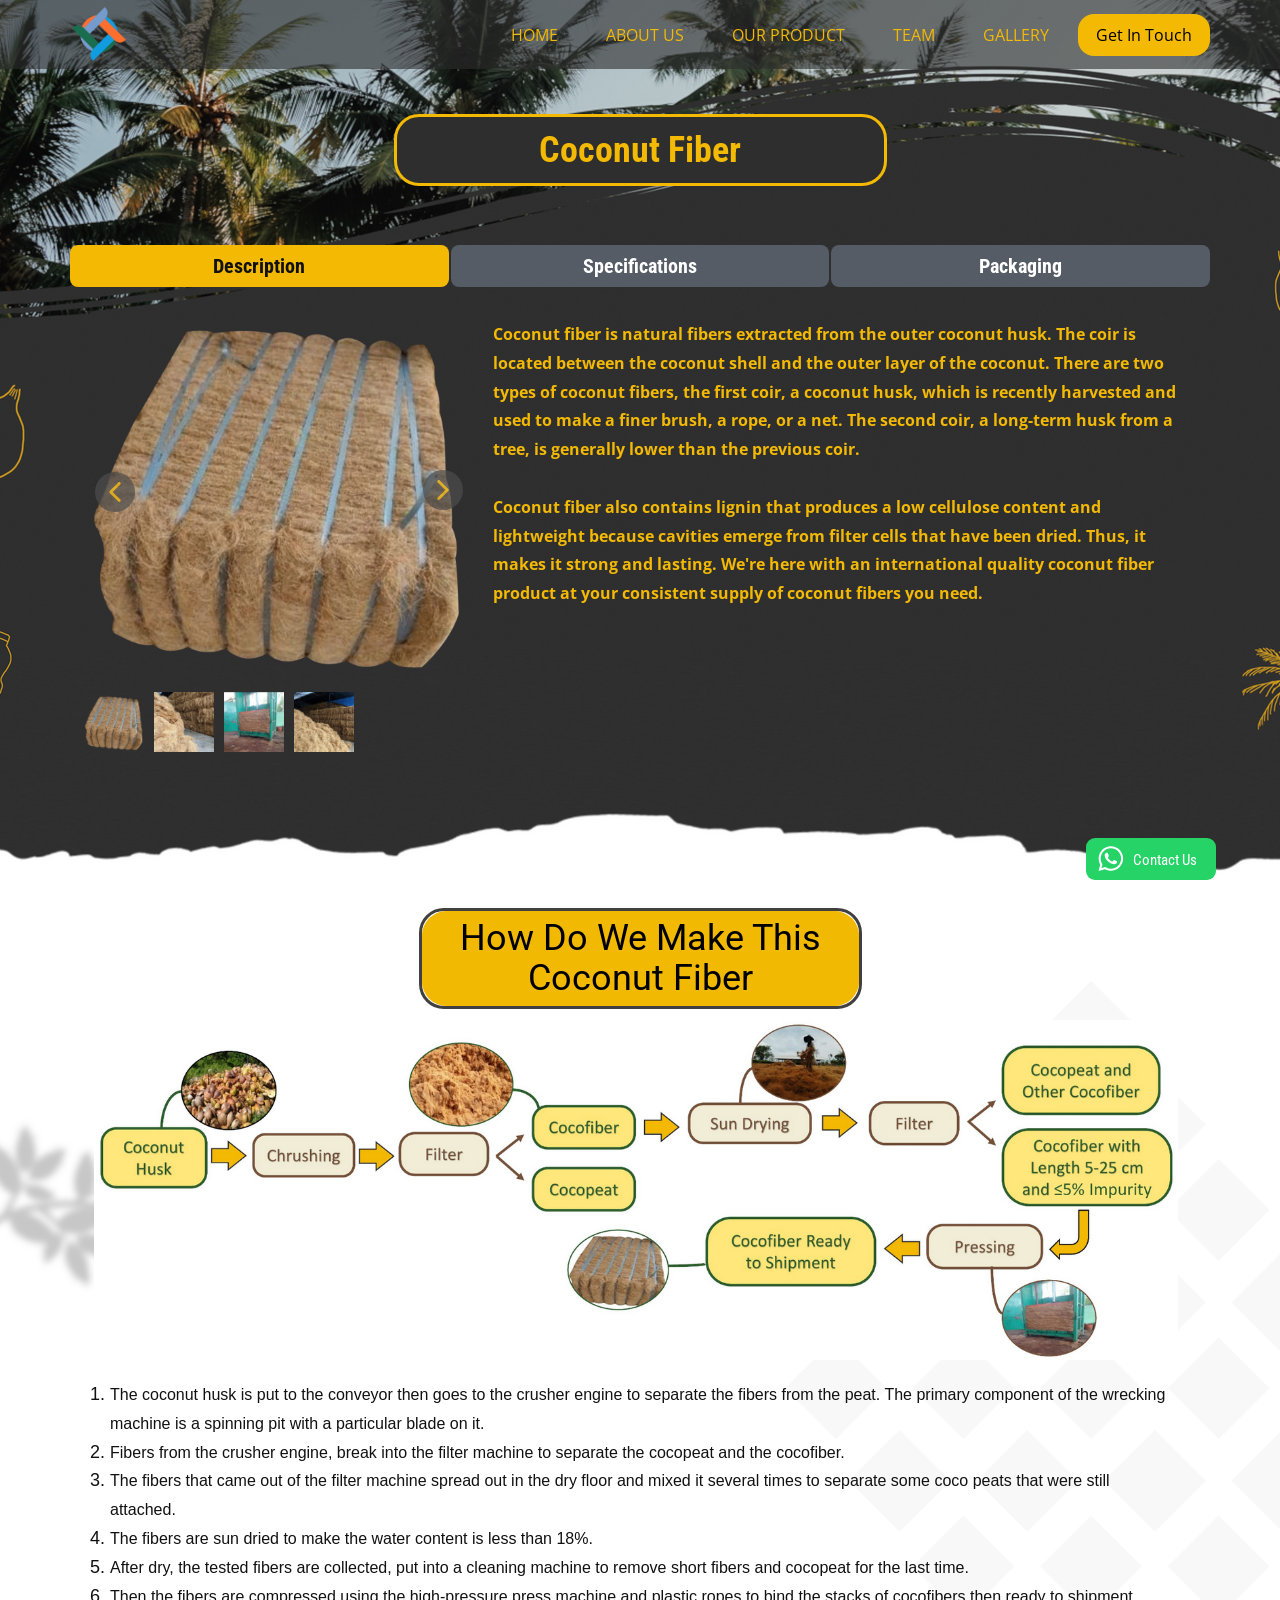
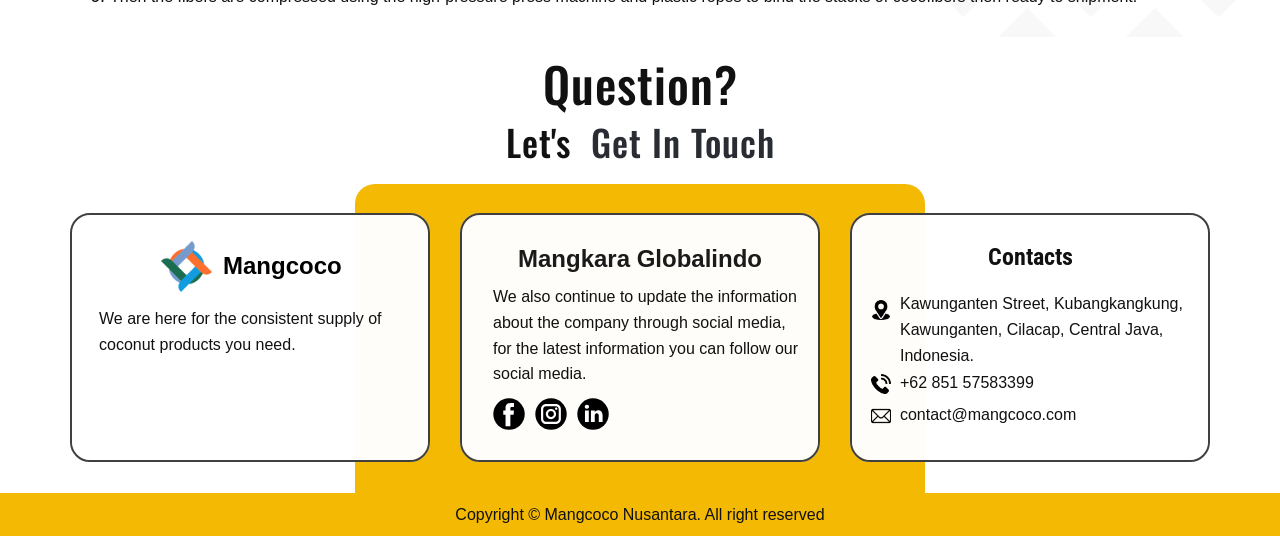
<file: Cocofibre/index.html>
<!DOCTYPE html>
<html style="font-size: 16px;">
  <head>
    <meta name="viewport" content="width=device-width, initial-scale=1.0">
    <meta charset="utf-8">
    <meta name="keywords" content="Coconut Fiber">
    <meta name="description" content="">
    <meta name="page_type" content="np-template-header-footer-from-plugin">
    <title>Mangcoco ❘ Cocofiber</title>
    <link rel="shortcut icon" href="images/LogoTanpaTulisan.png">
    <link rel="stylesheet" href="nicepage.css" media="screen">
    <link rel="stylesheet" href="Contact.css" media="screen">
    <script class="u-script" type="text/javascript" src="jquery.js" defer=""></script>
    <script class="u-script" type="text/javascript" src="nicepage.js" defer=""></script>
    <meta name="generator" content="Nicepage 4.4.3, nicepage.com">
    <link id="u-theme-google-font" rel="stylesheet" href="https://fonts.googleapis.com/css?family=Roboto:100,100i,300,300i,400,400i,500,500i,700,700i,900,900i|Open+Sans:300,300i,400,400i,600,600i,700,700i,800,800i">
    <link id="u-page-google-font" rel="stylesheet" href="https://fonts.googleapis.com/css?family=Roboto+Condensed:300,300i,400,400i,700,700i|Oswald:200,300,400,500,600,700">
    
    
    
    
    <script type="application/ld+json">{
		"@context": "http://schema.org",
		"@type": "Organization",
		"name": "",
		"logo": "images/LogoTanpaTulisan.png"
}</script>
    <meta name="theme-color" content="#478ac9">
    <meta property="og:title" content="Contact">
    <meta property="og:type" content="website">
  </head>
  <body class="u-body u-overlap u-overlap-transparent u-xl-mode">
    <header class="opacity u-clearfix u-header u-sticky u-sticky-ba5c u-header" id="sec-fd65"><div class="u-clearfix u-sheet u-valign-middle-sm u-valign-middle-xs u-sheet-1">
        <a href="https://mangcoco.com" class="u-align-left u-hover-feature u-image u-logo u-image-1" data-image-width="2160" data-image-height="2160" title="Mangcoco">
          <img src="images/LogoTanpaTulisan.png" class="u-logo-image u-logo-image-1">
        </a>
        <nav class="u-menu u-menu-dropdown u-offcanvas u-menu-1" data-responsive-from="MD" data-position="">
          <div class="menu-collapse" style="font-size: 1rem; letter-spacing: 0px;">
            <a class="u-button-style u-custom-active-color u-custom-color u-custom-hover-color u-custom-left-right-menu-spacing u-custom-padding-bottom u-custom-text-active-color u-custom-text-color u-custom-text-hover-color u-custom-top-bottom-menu-spacing u-nav-link u-text-active-palette-1-base u-text-custom-color-7 u-text-hover-palette-2-base" href="#" style="font-size: calc(1em + 8px);">
              <svg class="u-svg-link" viewBox="0 0 24 24">
                <use xmlns:xlink="http://www.w3.org/1999/xlink" xlink:href="#menu-hamburger"></use>
              </svg>
              <svg class="u-svg-content" version="1.1" id="menu-hamburger" viewBox="0 0 16 16" x="0px" y="0px" xmlns:xlink="http://www.w3.org/1999/xlink" xmlns="http://www.w3.org/2000/svg">
                <g>
                  <rect y="1" width="16" height="2"></rect>
                  <rect y="7" width="16" height="2"></rect>
                  <rect y="13" width="16" height="2"></rect>
                </g>
              </svg>
            </a>
          </div>
          <div class="u-custom-menu u-nav-container">
            <ul class="u-nav u-unstyled u-nav-1">
              <li class="u-nav-item">
                <a class="u-button-style u-nav-link u-text-custom-color-7" href="https://mangcoco.com" data-page-id="169002464" style="padding: 18px 22px;">HOME</a>
              </li>
              <li class="u-nav-item">
                <a class="u-button-style u-nav-link u-text-custom-color-7" href="https://mangcoco.com" data-page-id="169002464" style="padding: 18px 22px;">ABOUT US</a>
              </li>
              <li class="u-nav-item">
                <a class="u-button-style u-nav-link u-text-custom-color-7" href="https://mangcoco.com" data-page-id="169002464" style="padding: 18px 22px;">OUR PRODUCT</a>
              </li>
              <li class="u-nav-item">
                <a class="u-button-style u-nav-link u-text-custom-color-7" href="https://mangcoco.com" data-page-id="169002464" style="padding: 18px 22px;">TEAM</a>
              </li>
              <li class="u-nav-item">
                <a class="u-button-style u-nav-link u-text-custom-color-7" href="https://mangcoco.com" data-page-id="169002464" style="padding: 18px 25px 18px 22px;">GALLERY</a>
              </li>
              <li class="u-nav-item">
                <a class="nav-link btn get-in-touch-button" href="https://api.whatsapp.com/send?phon6285157583399&text=Hello%2C%20Mangcoco.%20%0D%0AI%27m%20%28your%20_name%29%0D%0Afrom%20%28your_company-or_etc%29.%0D%0AAnd%20I%27m%20interested%20with%20your%20product." data-page-id="169002464">Get In Touch</a>
              </li>
            </ul>
          </div>
          <div class="u-custom-menu u-nav-container-collapse">
            <div class="u-black u-container-style u-inner-container-layout u-opacity u-opacity-95 u-sidenav">
              <div class="u-inner-container-layout u-sidenav-overflow">
                <div class="u-menu-close"></div>
                <ul class="u-align-center u-nav u-popupmenu-items u-text-active-custom-color-7 u-unstyled u-nav-2">
                  <li class="u-nav-item">
                    <a class="u-button-style u-nav-link" href="https://mangcoco.com" data-page-id="169002464" style="padding: 10px 20px;">HOME</a>
                  </li>
                  <li class="u-nav-item">
                    <a class="u-button-style u-nav-link" href="https://mangcoco.com" data-page-id="169002464" style="padding: 10px 20px;">ABOUT US</a>
                  </li>
                  <li class="u-nav-item">
                    <a class="u-button-style u-nav-link" href="https://mangcoco.com" data-page-id="169002464" style="padding: 10px 20px;">OUR PRODUCT</a>
                  </li>
                  <li class="u-nav-item">
                    <a class="u-button-style u-nav-link" href="https://mangcoco.com" data-page-id="169002464" style="padding: 10px 20px;">TEAM</a>
                  </li>
                  <li class="u-nav-item">
                    <a class="u-button-style u-nav-link" href="https://mangcoco.com" data-page-id="169002464" style="padding: 10px 20px;">GALLERY</a>
                  </li>
                  <li class="u-nav-item">
                    <a class="nav-link btn get-in-touch-button" href="https://api.whatsapp.com/send?phone=6285157583399&text=Hello%2C%20Mangcoco.%20%0D%0AI%27m%20%28your%20_name%29%0D%0Afrom%20%28your_company-or_etc%29.%0D%0AAnd%20I%27m%20interested%20with%20your%20product.">Get In Touch</a>
                  </li>
                </ul>
              </div>
            </div>
            <div class="u-black u-menu-overlay u-opacity u-opacity-70"></div>
          </div>
        </nav>
      </div></header>
    <section class="u-align-center u-clearfix u-image u-section-1" id="sec-90a9" data-image-width="3840" data-image-height="2160">
      <div class="u-clearfix u-sheet u-valign-middle-sm u-sheet-1">
        <div class="u-border-3 u-border-custom-color-7 u-container-style u-custom-color-11 u-expanded-width-xs u-group u-radius-25 u-shape-round u-group-1">
          <div class="u-container-layout u-container-layout-1">
            <h1 class="u-align-center u-custom-font u-font-roboto-condensed u-text u-text-custom-color-7 u-text-1">Coconut Fiber</h1>
          </div>
        </div>
        <div class="u-expanded-width u-tab-links-align-justify u-tabs u-tabs-1">
          <ul class="u-spacing-2 u-tab-list u-unstyled" role="tablist">
            <li class="u-tab-item" role="presentation">
              <a class="active u-active-custom-color-7 u-button-style u-custom-font u-font-roboto-condensed u-hover-white u-palette-5-dark-2 u-radius-8 u-tab-link u-tab-link-1" id="link-tab-0da5" href="#tab-0da5" role="tab" aria-controls="tab-0da5" aria-selected="true">Description</a>
            </li>
            <li class="u-tab-item" role="presentation">
              <a class="u-active-custom-color-7 u-button-style u-custom-font u-font-roboto-condensed u-hover-white u-palette-5-dark-2 u-radius-8 u-tab-link u-tab-link-2" id="link-tab-14b7" href="#tab-14b7" role="tab" aria-controls="tab-14b7" aria-selected="false">Specifications</a>
            </li>
            <li class="u-tab-item u-tab-item-3" role="presentation">
              <a class="u-active-custom-color-7 u-button-style u-custom-font u-font-roboto-condensed u-hover-white u-palette-5-dark-2 u-radius-8 u-tab-link u-tab-link-3" id="tab-7fce" href="#link-tab-7fce" role="tab" aria-controls="link-tab-7fce" aria-selected="false">Packaging</a>
            </li>
          </ul>
          <div class="u-tab-content">
            <div class="u-container-style u-shape-rectangle u-tab-active u-tab-pane" id="tab-0da5" role="tabpanel" aria-labelledby="link-tab-0da5">
              <div class="u-container-layout u-container-layout-2">
                <div class="u-carousel u-carousel-duration-500 u-carousel-fade u-expanded-width-xs u-gallery u-layout-thumbnails u-lightbox u-no-transition u-product-zoom u-show-text-always u-thumbnails-position-bottom u-gallery-1" id="carousel-e131" data-interval="3000" data-u-ride="carousel">
                  <div class="u-carousel-inner u-gallery-inner" role="listbox">
                    <div class="u-active u-carousel-item u-gallery-item u-carousel-item-1">
                      <div class="u-back-slide" data-image-width="1080" data-image-height="1080">
                        <img class="u-back-image u-expanded" src="images/Cocofiber.png">
                      </div>
                      <div class="u-over-slide u-over-slide-1">
                        <h3 class="u-gallery-heading">Sample Title</h3>
                        <p class="u-gallery-text">Sample Text</p>
                      </div>
                    </div>
                    <div class="u-carousel-item u-gallery-item u-carousel-item-2">
                      <div class="u-back-slide" data-image-width="1080" data-image-height="1080">
                        <img class="u-back-image u-expanded" src="images/Cocofiber2.png">
                      </div>
                      <div class="u-over-slide u-over-slide-2">
                        <h3 class="u-gallery-heading">Sample Title</h3>
                        <p class="u-gallery-text">Sample Text</p>
                      </div>
                    </div>
                    <div class="u-carousel-item u-gallery-item u-carousel-item-3" data-image-width="2836" data-image-height="1875">
                      <div class="u-back-slide" data-image-width="1080" data-image-height="1080">
                        <img class="u-back-image u-expanded" src="images/Cocofiber3.png">
                      </div>
                      <div class="u-over-slide u-over-slide-3">
                        <h3 class="u-gallery-heading">Sample Title</h3>
                        <p class="u-gallery-text">Sample Text</p>
                      </div>
                      <style data-mode="XL" data-visited="true"></style>
                      <style data-mode="LG" data-visited="true"></style>
                      <style data-mode="MD" data-visited="true"></style>
                      <style data-mode="SM" data-visited="true"></style>
                      <style data-mode="XS" data-visited="true"></style>
                    </div>
                    <div class="u-carousel-item u-gallery-item u-carousel-item-4" data-image-width="1080" data-image-height="1080">
                      <div class="u-back-slide">
                        <img class="u-back-image u-expanded" src="images/Cocofiber4.png">
                      </div>
                      <div class="u-over-slide u-over-slide-4">
                        <h3 class="u-gallery-heading"></h3>
                        <p class="u-gallery-text"></p>
                      </div>
                      <style data-mode="XL"></style>
                      <style data-mode="LG"></style>
                      <style data-mode="MD"></style>
                      <style data-mode="SM"></style>
                      <style data-mode="XS"></style>
                    </div>
                  </div>
                  <a class="u-carousel-control u-carousel-control-prev u-grey-70 u-icon-circle u-opacity u-opacity-70 u-spacing-10 u-text-custom-color-7 u-text-hover-white u-carousel-control-1" href="#carousel-e131" role="button" data-u-slide="prev">
                    <span aria-hidden="true">
                      <svg viewBox="0 0 451.847 451.847"><path d="M97.141,225.92c0-8.095,3.091-16.192,9.259-22.366L300.689,9.27c12.359-12.359,32.397-12.359,44.751,0
c12.354,12.354,12.354,32.388,0,44.748L173.525,225.92l171.903,171.909c12.354,12.354,12.354,32.391,0,44.744
c-12.354,12.365-32.386,12.365-44.745,0l-194.29-194.281C100.226,242.115,97.141,234.018,97.141,225.92z"></path></svg>
                    </span>
                    <span class="sr-only">
                      <svg viewBox="0 0 451.847 451.847"><path d="M97.141,225.92c0-8.095,3.091-16.192,9.259-22.366L300.689,9.27c12.359-12.359,32.397-12.359,44.751,0
c12.354,12.354,12.354,32.388,0,44.748L173.525,225.92l171.903,171.909c12.354,12.354,12.354,32.391,0,44.744
c-12.354,12.365-32.386,12.365-44.745,0l-194.29-194.281C100.226,242.115,97.141,234.018,97.141,225.92z"></path></svg>
                    </span>
                  </a>
                  <a class="u-carousel-control u-carousel-control-next u-grey-70 u-icon-circle u-opacity u-opacity-70 u-spacing-10 u-text-custom-color-7 u-text-hover-white u-carousel-control-2" href="#carousel-e131" role="button" data-u-slide="next">
                    <span aria-hidden="true">
                      <svg viewBox="0 0 451.846 451.847"><path d="M345.441,248.292L151.154,442.573c-12.359,12.365-32.397,12.365-44.75,0c-12.354-12.354-12.354-32.391,0-44.744
L278.318,225.92L106.409,54.017c-12.354-12.359-12.354-32.394,0-44.748c12.354-12.359,32.391-12.359,44.75,0l194.287,194.284
c6.177,6.18,9.262,14.271,9.262,22.366C354.708,234.018,351.617,242.115,345.441,248.292z"></path></svg>
                    </span>
                    <span class="sr-only">
                      <svg viewBox="0 0 451.846 451.847"><path d="M345.441,248.292L151.154,442.573c-12.359,12.365-32.397,12.365-44.75,0c-12.354-12.354-12.354-32.391,0-44.744
L278.318,225.92L106.409,54.017c-12.354-12.359-12.354-32.394,0-44.748c12.354-12.359,32.391-12.359,44.75,0l194.287,194.284
c6.177,6.18,9.262,14.271,9.262,22.366C354.708,234.018,351.617,242.115,345.441,248.292z"></path></svg>
                    </span>
                  </a>
                  <ol class="u-carousel-thumbnails u-spacing-10 u-carousel-thumbnails-1">
                    <li class="u-active u-carousel-thumbnail u-carousel-thumbnail-1" data-u-target="#carousel-e131" data-u-slide-to="0">
                      <img class="u-carousel-thumbnail-image u-image" src="images/Cocofiber.png">
                    </li>
                    <li class="u-carousel-thumbnail u-carousel-thumbnail-2" data-u-target="#carousel-e131" data-u-slide-to="1">
                      <img class="u-carousel-thumbnail-image u-image" src="images/Cocofiber2.png">
                    </li>
                    <li class="u-carousel-thumbnail u-carousel-thumbnail-3" data-u-target="#carousel-e131" data-u-slide-to="2">
                      <img class="u-carousel-thumbnail-image u-image" src="images/Cocofiber3.png">
                    </li>
                    <li class="u-carousel-thumbnail u-carousel-thumbnail-1" data-u-target="#carousel-e131" data-u-slide-to="3">
                      <img class="u-carousel-thumbnail-image u-image" src="images/Cocofiber4.png">
                    </li>
                  </ol>
                </div>
                <p class="u-text u-text-custom-color-7 u-text-2" data-animation-name="fadeIn" data-animation-duration="1000" data-animation-direction="" data-animation-out="0"> Coconut fiber
is natural fibers extracted from the outer coconut husk. The coir is located
between the coconut shell and the outer layer of the coconut. There are two
types of coconut fibers, the first coir, a coconut husk, which is recently
harvested and used to make a finer brush, a rope, or a net. The second coir, a
long-term husk from a tree, is generally lower than the previous coir.&nbsp;<br>
                  <br>Coconut
fiber also contains lignin that produces a low cellulose content and lightweight
because cavities emerge from filter cells that have been dried. Thus, it makes
it strong and lasting. We're here with an international quality coconut fiber
product at your consistent supply of coconut fibers you need.
                </p>
              </div>
            </div>
            <div class="u-container-style u-shape-rectangle u-tab-pane" id="tab-14b7" role="tabpanel" aria-labelledby="link-tab-14b7">
              <div class="u-container-layout u-container-layout-3">
                <div class="u-expanded-width u-table u-table-responsive u-table-1">
                  <table class="u-table-entity">
                    <colgroup>
                      <col width="36.1%">
                      <col width="63.9%">
                    </colgroup>
                    <tbody class="u-table-body u-text-custom-color-7">
                      <tr style="height: 31px;">
                        <td class="u-border-3 u-border-custom-color-7 u-table-cell">Color</td>
                        <td class="u-border-3 u-border-custom-color-7 u-table-cell">Golden Brown</td>
                      </tr>
                      <tr style="height: 46px;">
                        <td class="u-border-3 u-border-custom-color-7 u-table-cell">Moisture</td>
                        <td class="u-border-3 u-border-custom-color-7 u-table-cell">≤18%</td>
                      </tr>
                      <tr style="height: 46px;">
                        <td class="u-border-3 u-border-custom-color-7 u-table-cell">Fiber Lenght</td>
                        <td class="u-border-3 u-border-custom-color-7 u-table-cell">5 - 25 cm (80% more than 18cm)</td>
                      </tr>
                      <tr style="height: 48px;">
                        <td class="u-border-3 u-border-custom-color-7 u-table-cell">Impurity</td>
                        <td class="u-border-3 u-border-custom-color-7 u-table-cell"> ≤5%</td>
                      </tr>
                      <tr style="height: 47px;">
                        <td class="u-border-3 u-border-custom-color-7 u-table-cell u-table-cell-9">Dust</td>
                        <td class="u-border-3 u-border-custom-color-7 u-table-cell u-table-cell-10">≤3%</td>
                      </tr>
                      <tr style="height: 47px;">
                        <td class="u-border-3 u-border-custom-color-7 u-table-cell u-table-cell-11">Packing</td>
                        <td class="u-border-3 u-border-custom-color-7 u-table-cell u-table-cell-12">105 - 120 kg/bale (size 110 × 75 × 45 cm)</td>
                      </tr>
                      <tr style="height: 48px;">
                        <td class="u-border-3 u-border-custom-color-7 u-table-cell u-table-cell-13">Monthly Production</td>
                        <td class="u-border-3 u-border-custom-color-7 u-table-cell u-table-cell-14">≥40 tons depending on the demand</td>
                      </tr>
                    </tbody>
                  </table>
                </div>
              </div>
            </div>
            <div class="u-container-style u-shape-rectangle u-tab-pane" id="link-tab-7fce" role="tabpanel" aria-labelledby="tab-7fce">
              <div class="u-container-layout u-valign-top-xs u-container-layout-4">
                <p class="u-text u-text-custom-color-7 u-text-3"> Our cocofibers, the compressor measures 105-120 kg per bale, with dimension 110 ×&nbsp;75 × 45 cm.</p>
                <p class="u-text u-text-custom-color-7 u-text-4"> And ±175 ball per 40 ft container, ±95 ball per 20ft container.</p>
              </div>
            </div>
          </div>
        </div>
      </div>
    </section>
    <section class="u-clearfix u-image u-section-2" id="sec-72a8" data-image-width="3840" data-image-height="2160">
      <div class="u-clearfix u-sheet u-sheet-1">
        <div class="u-border-3 u-border-grey-75 u-container-style u-custom-color-7 u-expanded-width-xs u-group u-opacity u-opacity-95 u-radius-25 u-shape-round u-group-1">
          <div class="u-container-layout u-valign-middle u-container-layout-1">
            <h2 class="u-align-center u-text u-text-black u-text-1">How Do We Make This Coconut Fiber</h2>
          </div>
        </div>
        <div class="u-container-style u-expanded-width u-group u-group-2">
          <div class="u-container-layout u-container-layout-2">
            <img class="u-expanded-width-md u-expanded-width-sm u-expanded-width-xs u-image u-image-default u-image-1" src="images/Cocofiberprocesstanpahowdo.png" alt="" data-image-width="2158" data-image-height="724" data-href="https://drive.google.com/file/d/1V7mNmIPRrYW4WMGotFkanoKYkIoCiWbk/view?usp=sharing" data-target="_blank">
            <ol class="u-custom-font u-font-arial u-text u-text-2">
              <li>
                <span style="font-size: 1rem;"> The coconut
husk is put to the conveyor then goes to the crusher engine to separate the
fibers from the peat. The primary component of the wrecking machine is a
spinning pit with a particular blade on it.</span>
              </li>
              <li>
                <span style="font-size: 1rem;">Fibers from
the crusher engine, break into the filter machine to separate the cocopeat and
the cocofiber.</span>
              </li>
              <li>
                <span style="font-size: 1rem;">The fibers
that came out of the filter machine spread out in the dry floor and mixed it
several times to separate some coco peats that were still attached.&nbsp;&nbsp;<br>
                </span>
              </li>
              <li>
                <span style="font-size: 1rem;">The fibers
are sun dried to make the water content is less than 18%.&nbsp;&nbsp;<br>
                </span>
              </li>
              <li>
                <span style="font-size: 1rem;">After dry, the
tested fibers are collected, put into a cleaning machine to remove short fibers
and cocopeat for the last time.</span>
              </li>
              <li>
                <span style="font-size: 1rem;">Then the
fibers are compressed using the high-pressure press machine and plastic ropes
to bind the stacks of cocofibers then ready to shipment.&nbsp;&nbsp;<br>
                </span>
              </li>
            </ol>
          </div>
        </div>
      </div>
    </section>
    <section class="u-align-center u-clearfix u-white u-section-3" id="sec-3b24">
      <div class="u-clearfix u-sheet u-sheet-1">
        <h1 class="u-custom-font u-font-oswald u-text u-text-1">Question?<br>
          <span style="font-size: 2.25rem;"> Let's&nbsp;<span class="u-text-white">
              <span class="u-text-palette-5-dark-3">Get In Touch</span>
            </span>
          </span>
          <br>
        </h1>
        <div class="u-custom-color-7 u-radius-20 u-shape u-shape-round u-shape-1"></div>
        <div class="u-clearfix u-expanded-width u-gutter-30 u-layout-wrap u-layout-wrap-1">
          <div class="u-gutter-0 u-layout">
            <div class="u-layout-col">
              <div class="u-size-60">
                <div class="u-layout-row">
                  <div class="u-align-left u-container-style u-layout-cell u-left-cell u-opacity u-opacity-85 u-radius-20 u-shape-round u-size-20 u-white u-layout-cell-1">
                    <div class="u-border-2 u-border-grey-75 u-container-layout u-container-layout-1"><span class="u-file-icon u-icon u-icon-rectangle u-icon-1"><img src="images/LogoTanpaTulisan.png" alt=""></span>
                      <h5 class="u-custom-font u-font-arial u-text u-text-black u-text-2">Mangcoco</h5>
                      <p class="u-custom-font u-font-arial u-text u-text-3"> We are here for the consistent supply of coconut products you need.</p>
                    </div>
                  </div>
                  <div class="u-container-style u-layout-cell u-opacity u-opacity-85 u-radius-20 u-shape-round u-size-20 u-white u-layout-cell-2">
                    <div class="u-border-2 u-border-grey-75 u-container-layout u-valign-bottom-xs u-container-layout-2">
                      <h5 class="u-align-center u-custom-font u-font-arial u-text u-text-grey-90 u-text-4">Mangkara Globalindo</h5>
                      <p class="u-align-left u-custom-font u-font-arial u-text u-text-5"> We also continue to update the information about the company through social media, for the latest information you can follow our social media.</p>
                      <div class="u-social-icons u-spacing-10 u-social-icons-1">
                        <a class="u-social-url" title="facebook" target="_blank" href="-"><span class="u-icon u-social-facebook u-social-icon u-text-black u-icon-2"><svg class="u-svg-link" preserveAspectRatio="xMidYMin slice" viewBox="0 0 112 112" style=""><use xmlns:xlink="http://www.w3.org/1999/xlink" xlink:href="#svg-b832"></use></svg><svg class="u-svg-content" viewBox="0 0 112 112" x="0" y="0" id="svg-b832"><circle fill="currentColor" cx="56.1" cy="56.1" r="55"></circle><path fill="#FFFFFF" d="M73.5,31.6h-9.1c-1.4,0-3.6,0.8-3.6,3.9v8.5h12.6L72,58.3H60.8v40.8H43.9V58.3h-8V43.9h8v-9.2
c0-6.7,3.1-17,17-17h12.5v13.9H73.5z"></path></svg></span>
                        </a>
                        <a class="u-social-url" title="instagram" target="_blank" href="-"><span class="u-icon u-social-icon u-social-instagram u-text-black u-icon-3"><svg class="u-svg-link" preserveAspectRatio="xMidYMin slice" viewBox="0 0 112 112" style=""><use xmlns:xlink="http://www.w3.org/1999/xlink" xlink:href="#svg-fa46"></use></svg><svg class="u-svg-content" viewBox="0 0 112 112" x="0" y="0" id="svg-fa46"><circle fill="currentColor" cx="56.1" cy="56.1" r="55"></circle><path fill="#FFFFFF" d="M55.9,38.2c-9.9,0-17.9,8-17.9,17.9C38,66,46,74,55.9,74c9.9,0,17.9-8,17.9-17.9C73.8,46.2,65.8,38.2,55.9,38.2
z M55.9,66.4c-5.7,0-10.3-4.6-10.3-10.3c-0.1-5.7,4.6-10.3,10.3-10.3c5.7,0,10.3,4.6,10.3,10.3C66.2,61.8,61.6,66.4,55.9,66.4z"></path><path fill="#FFFFFF" d="M74.3,33.5c-2.3,0-4.2,1.9-4.2,4.2s1.9,4.2,4.2,4.2s4.2-1.9,4.2-4.2S76.6,33.5,74.3,33.5z"></path><path fill="#FFFFFF" d="M73.1,21.3H38.6c-9.7,0-17.5,7.9-17.5,17.5v34.5c0,9.7,7.9,17.6,17.5,17.6h34.5c9.7,0,17.5-7.9,17.5-17.5V38.8
C90.6,29.1,82.7,21.3,73.1,21.3z M83,73.3c0,5.5-4.5,9.9-9.9,9.9H38.6c-5.5,0-9.9-4.5-9.9-9.9V38.8c0-5.5,4.5-9.9,9.9-9.9h34.5
c5.5,0,9.9,4.5,9.9,9.9V73.3z"></path></svg></span>
                        </a>
                        <a class="u-social-url" target="_blank" data-type="LinkedIn" title="LinkedIn" href="-"><span class="u-icon u-social-icon u-social-linkedin u-text-black u-icon-4"><svg class="u-svg-link" preserveAspectRatio="xMidYMin slice" viewBox="0 0 112 112" style=""><use xmlns:xlink="http://www.w3.org/1999/xlink" xlink:href="#svg-fd38"></use></svg><svg class="u-svg-content" viewBox="0 0 112 112" x="0" y="0" id="svg-fd38"><circle fill="currentColor" cx="56.1" cy="56.1" r="55"></circle><path fill="#FFFFFF" d="M41.3,83.7H27.9V43.4h13.4V83.7z M34.6,37.9L34.6,37.9c-4.6,0-7.5-3.1-7.5-7c0-4,3-7,7.6-7s7.4,3,7.5,7
            C42.2,34.8,39.2,37.9,34.6,37.9z M89.6,83.7H76.2V62.2c0-5.4-1.9-9.1-6.8-9.1c-3.7,0-5.9,2.5-6.9,4.9c-0.4,0.9-0.4,2.1-0.4,3.3v22.5
            H48.7c0,0,0.2-36.5,0-40.3h13.4v5.7c1.8-2.7,5-6.7,12.1-6.7c8.8,0,15.4,5.8,15.4,18.1V83.7z"></path></svg></span>
                        </a>
                      </div>
                    </div>
                  </div>
                  <div class="u-align-center u-container-style u-layout-cell u-opacity u-opacity-85 u-radius-20 u-right-cell u-shape-round u-size-20 u-white u-layout-cell-3">
                    <div class="u-border-2 u-border-grey-75 u-container-layout u-container-layout-3">
                      <h5 class="u-custom-font u-font-roboto-condensed u-text u-text-6">Contacts</h5>
                      <p class="u-align-left u-custom-font u-font-arial u-text u-text-7"> Kawunganten Street, Kubangkangkung, Kawunganten, Cilacap, Central Java, Indonesia.</p><span class="u-file-icon u-icon u-icon-5"><img src="images/5351881.png" alt=""></span>
                      <p class="u-align-left u-custom-font u-font-arial u-text u-text-8"><span class="u-file-icon u-icon u-icon-6"><img src="images/159052.png" alt=""></span>&nbsp; +62 851 57583399
                      </p>
                      <p class="u-align-left u-custom-font u-font-arial u-text u-text-9"><span class="u-file-icon u-icon u-icon-7"><img src="images/646094.png" alt=""></span>&nbsp; contact@mangcoco.com
                      </p>
                    </div>
                  </div>
                </div>
              </div>
            </div>
          </div>
        </div>
      </div>
    </section>
    
    
    <footer class="u-align-center-md u-align-center-sm u-align-center-xs u-clearfix u-custom-color-7 u-footer" id="sec-8dfe"><div class="u-clearfix u-sheet u-valign-middle-xs u-sheet-1">
        <p class="u-align-center-lg u-align-center-md u-align-center-sm u-align-center-xl u-custom-font u-font-arial u-text u-text-default-lg u-text-default-md u-text-default-sm u-text-default-xl u-text-1">Copyright © Mangcoco Nusantara. All right reserved</p>
      </div>
    </footer>
    <div class="whatsapp">
      <a class="icons" target="_blank" href="https://api.whatsapp.com/send?phone=6285157583399&text=Hello%2C%20Mangcoco.%20%0D%0AI%27m%20%28your%20_name%29%0D%0Afrom%20%28your_company-or_etc%29.%0D%0AAnd%20I%27m%20interested%20with%20your%20product.">
        <svg viewBox="0 0 650 820">
          <path d="M519 454c4 2 7 10-1 31-6 16-33 29-49 29-96 0-189-113-189-167 0-26 9-39 18-48 8-9 14-10 18-10h12c4 0 9 0 13 10l19 44c5 11-9 25-15 31-3 3-6 7-2 13 25 39 41 51 81 71 6 3 10 1 13-2l19-24c5-6 9-4 13-2zM401 200c-110 0-199 90-199 199 0 68 35 113 35 113l-20 74 76-20s42 32 108 32c110 0 199-89 199-199 0-111-89-199-199-199zm0-40c133 0 239 108 239 239 0 132-108 239-239 239-67 0-114-29-114-29l-127 33 34-124s-32-49-32-119c0-131 108-239 239-239z">
        </svg>
        <span>Contact Us</span>
      </a>
    <div>
  </body>
</html>
</file>
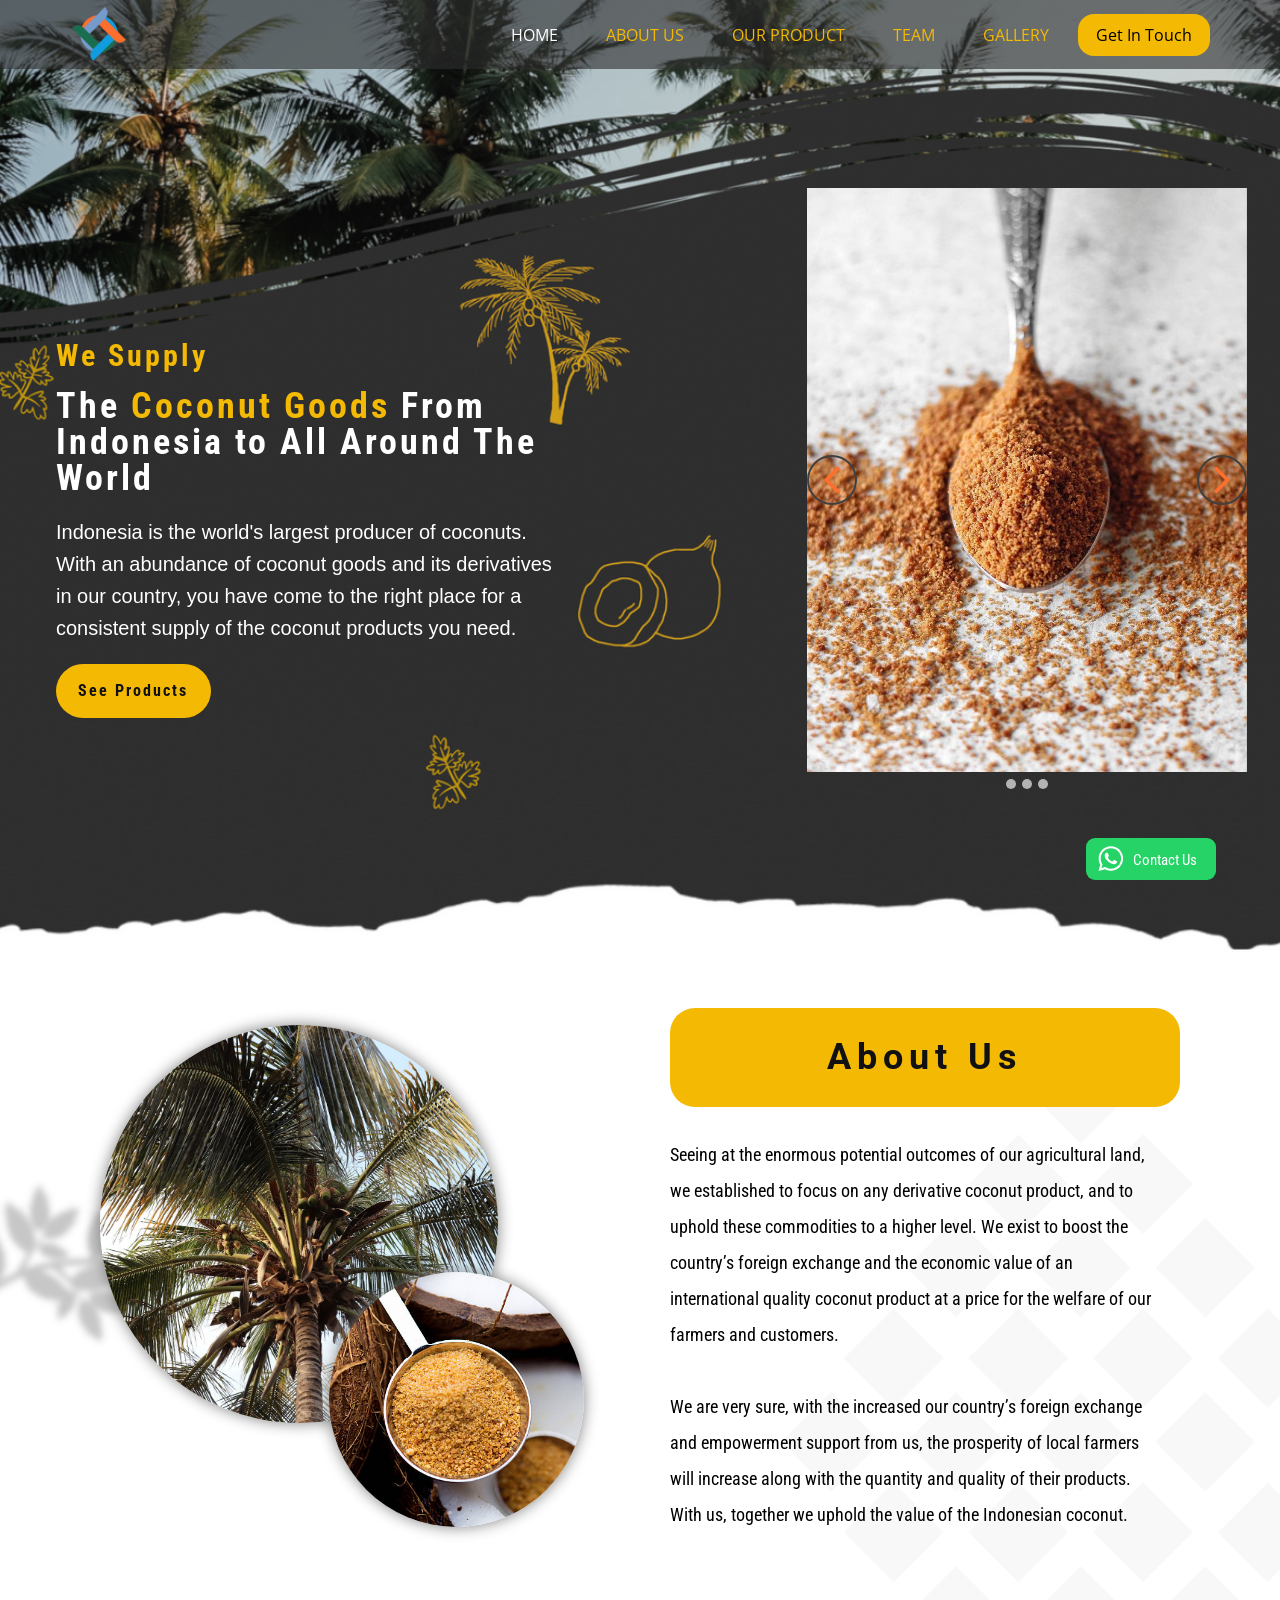
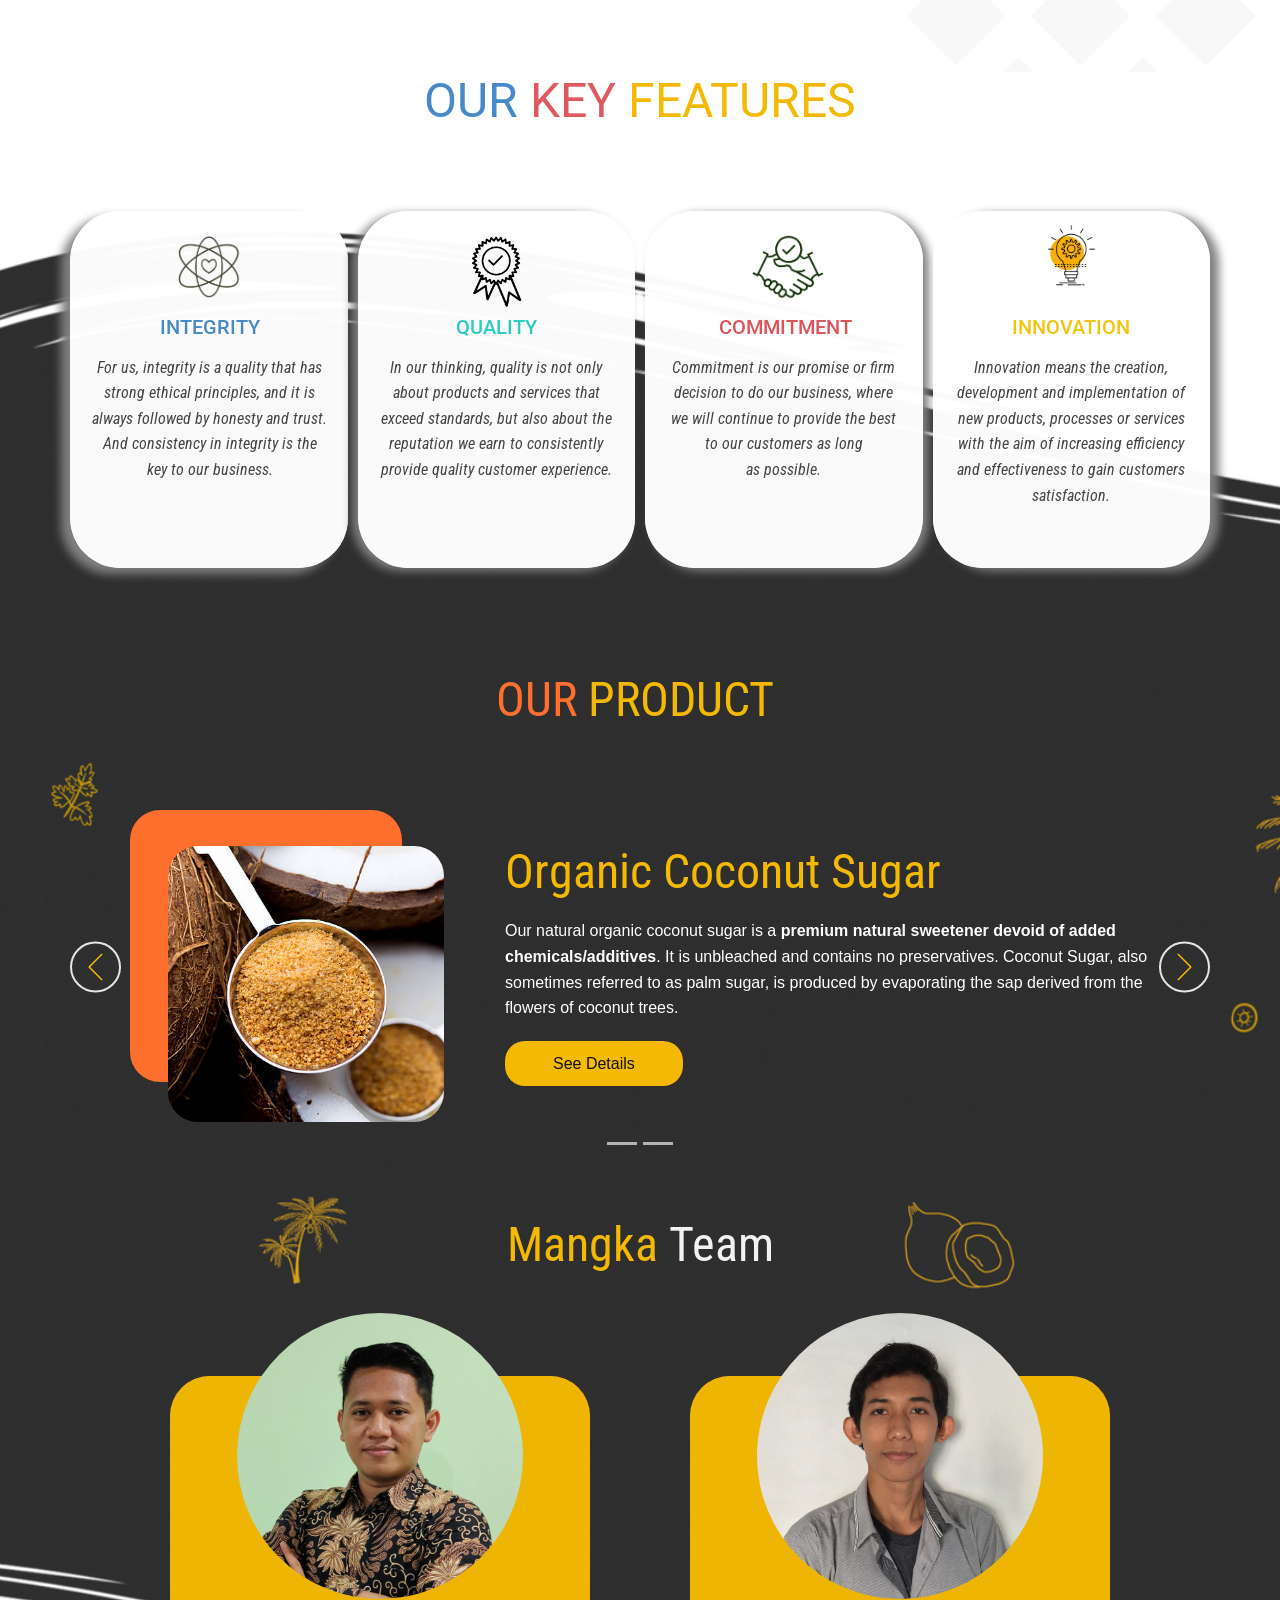
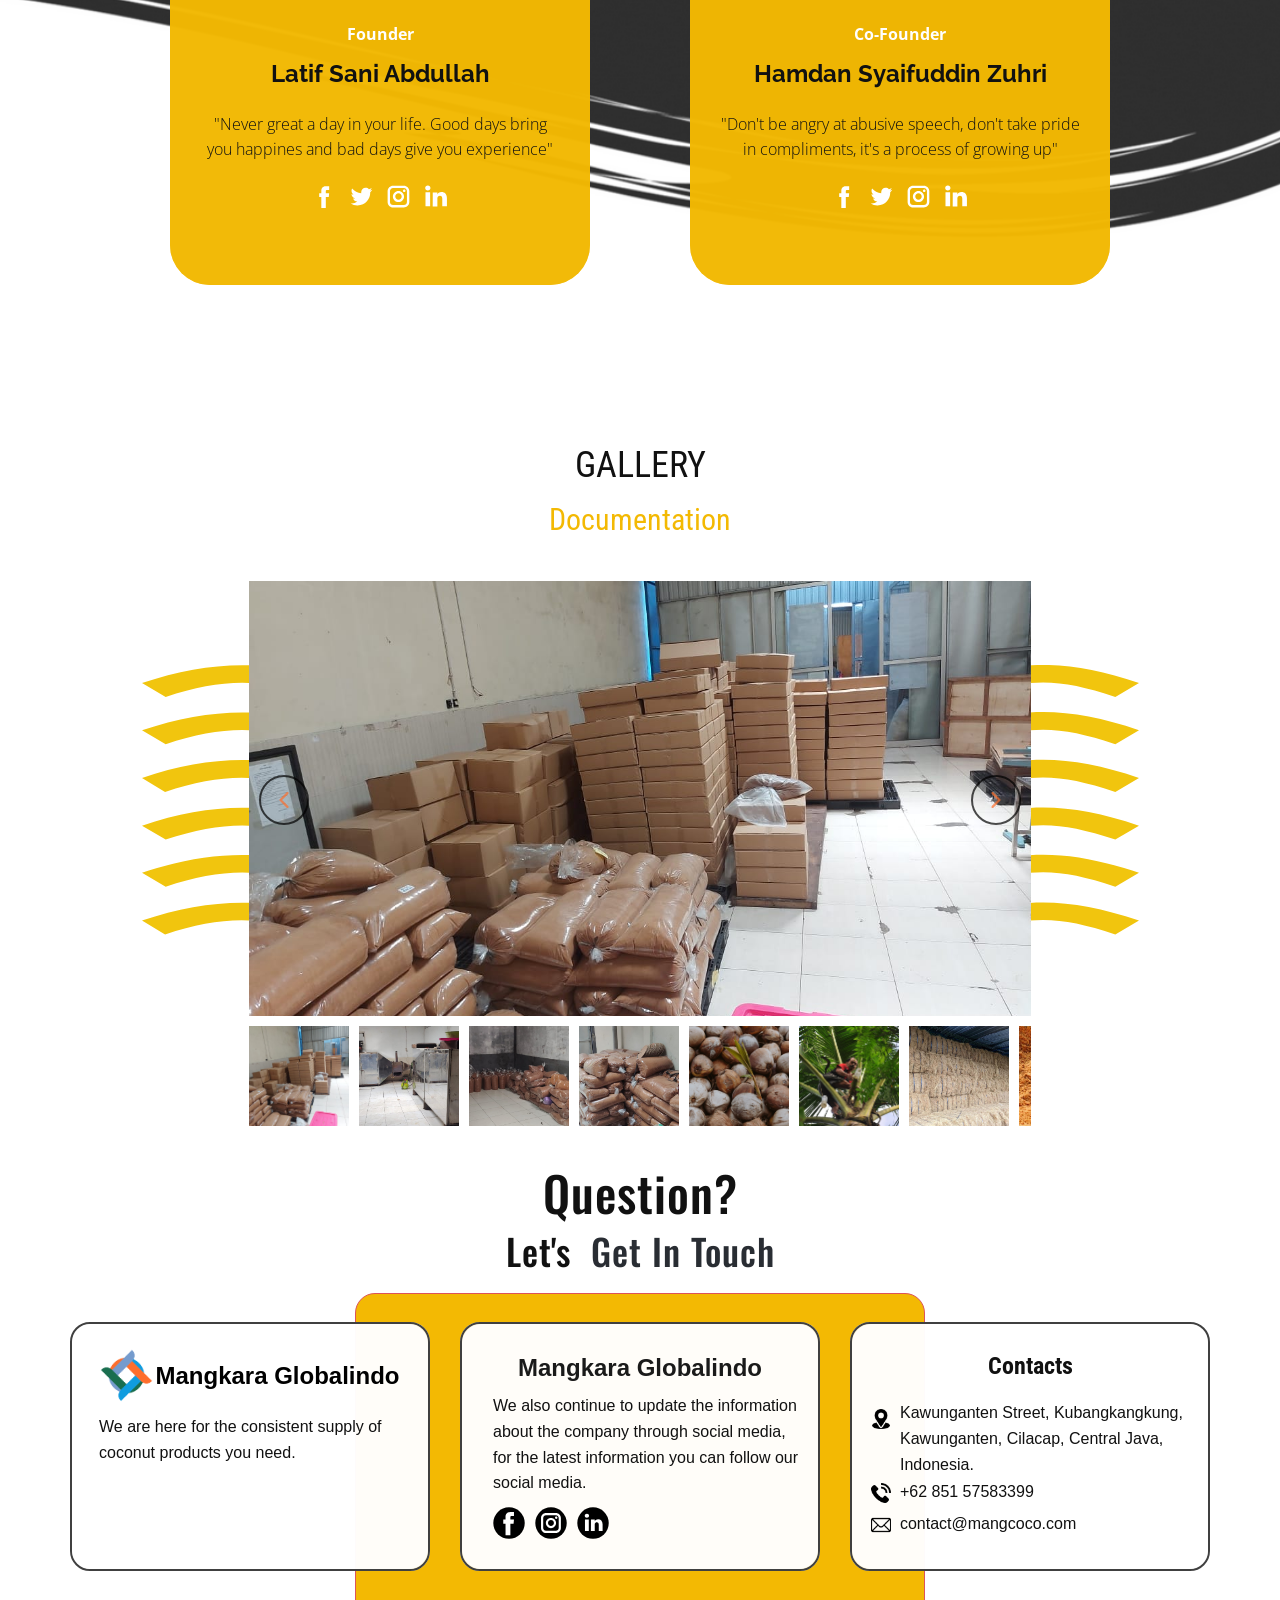
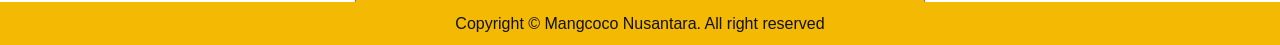
<file: Home Page/index.html>
<!DOCTYPE html>
<html style="font-size: 16px;">
  <head>
    <meta name="viewport" content="width=device-width, initial-scale=1.0">
    <meta charset="utf-8">
    <meta name="keywords" content="Our Pets">
    <meta name="description" content="">
    <meta name="page_type" content="np-template-header-footer-from-plugin">
    <title>Mangcoco ❘ Supplying Coconut Goods From Indonesia to All Around The World</title>
    <link rel="shortcut icon" href="images/LogoTanpaTulisan.png">
    <link rel="stylesheet" href="nicepage.css" media="screen">
    <link rel="stylesheet" href="Home.css" media="screen">
    <script class="u-script" type="text/javascript" src="jquery.js" defer=""></script>
    <script class="u-script" type="text/javascript" src="nicepage.js" defer=""></script>
    <meta name="generator" content="Nicepage 4.4.3, nicepage.com">
    <link id="u-theme-google-font" rel="stylesheet" href="https://fonts.googleapis.com/css?family=Roboto:100,100i,300,300i,400,400i,500,500i,700,700i,900,900i|Open+Sans:300,300i,400,400i,600,600i,700,700i,800,800i">
    <link id="u-page-google-font" rel="stylesheet" href="https://fonts.googleapis.com/css?family=Roboto+Condensed:300,300i,400,400i,700,700i|Roboto+Condensed:300,300i,400,400i,700,700i|Roboto:100,100i,300,300i,400,400i,500,500i,700,700i,900,900i|Raleway:100,100i,200,200i,300,300i,400,400i,500,500i,600,600i,700,700i,800,800i,900,900i|Oswald:200,300,400,500,600,700">
    
    
    
    
    
    
    
    
    
    <script type="application/ld+json">{
		"@context": "http://schema.org",
		"@type": "Organization",
		"name": "",
		"logo": "images/LogoTanpaTulisan.png"
}</script>
    <meta name="theme-color" content="#478ac9">
    <meta property="og:title" content="Home">
    <meta property="og:type" content="website">
  </head>
  <body data-home-page="Home.html" data-home-page-title="Home" class="u-body u-overlap u-overlap-transparent u-xl-mode">

<!--Nav Bar-->

    <header class="opacity u-clearfix u-header u-sticky u-sticky-ba5c u-header" id="sec-fd65">
      <div class="u-clearfix u-sheet u-valign-middle-sm u-valign-middle-xs u-sheet-1">
        <a href="https://mangcoco.com" class="u-align-left u-hover-feature u-image u-logo u-image-1" data-image-width="2160" data-image-height="2160" title="Mangcoco">
          <img src="images/LogoTanpaTulisan.png" class="u-logo-image u-logo-image-1">
        </a>
        <nav class="u-menu u-menu-dropdown u-offcanvas u-menu-1" data-responsive-from="MD" data-position="nav-bar">
          <div class="menu-collapse" style="font-size: 1rem; letter-spacing: 0px;">
            <a class="u-button-style u-custom-active-color u-custom-color u-custom-hover-color u-custom-left-right-menu-spacing u-custom-padding-bottom u-custom-text-active-color u-custom-text-color u-custom-text-hover-color u-custom-top-bottom-menu-spacing u-nav-link u-text-active-palette-1-base u-text-custom-color-7 u-text-hover-palette-2-base" href="#" style="font-size: calc(1em + 8px);">
              <svg class="u-svg-link" viewBox="0 0 24 24">
                <use xmlns:xlink="http://www.w3.org/1999/xlink" xlink:href="#menu-hamburger"></use>
              </svg>
              <svg class="u-svg-content" version="1.1" id="menu-hamburger" viewBox="0 0 16 16" x="0px" y="0px" xmlns:xlink="http://www.w3.org/1999/xlink" xmlns="http://www.w3.org/2000/svg">
                <g>
                  <rect y="1" width="16" height="2"></rect>
                  <rect y="7" width="16" height="2"></rect>
                  <rect y="13" width="16" height="2"></rect>
                </g>
              </svg>
            </a>
          </div>
          <div class="u-custom-menu u-nav-container">
            <ul class="u-nav u-unstyled u-nav-1">
              <li class="u-nav-item">
                <a class="u-button-style u-nav-link u-text-custom-color-7 u-text-hover-white" href="Home.html#carousel_24be" data-page-id="169002464" style="padding: 18px 22px;">HOME</a>
              </li>
              <li class="u-nav-item">
                <a class="u-button-style u-nav-link u-text-custom-color-7 u-text-hover-white" href="Home.html#carousel_fd26" data-page-id="169002464" style="padding: 18px 22px;">ABOUT US</a>
              </li>
              <li class="u-nav-item">
                <a class="u-button-style u-nav-link u-text-custom-color-7 u-text-hover-white" href="Home.html#carousel_4771" data-page-id="169002464" style="padding: 18px 22px;">OUR PRODUCT</a>
              </li>
              <li class="u-nav-item">
                <a class="u-button-style u-nav-link u-text-custom-color-7 u-text-hover-white" href="Home.html#carousel_1cca" data-page-id="169002464" style="padding: 18px 22px;">TEAM</a>
              </li>
              <li class="u-nav-item">
                <a class="u-button-style u-nav-link u-text-custom-color-7 u-text-hover-white" href="Home.html#carousel_cc87" data-page-id="169002464" style="padding: 18px 25px 18px 22px;">GALLERY</a>
              </li>
              <li class="u-nav-item">
                <a class="nav-link btn get-in-touch-button" href="https://api.whatsapp.com/send?phon6285157583399&text=Hello%2C%20Mangcoco.%20%0D%0AI%27m%20%28your%20_name%29%0D%0Afrom%20%28your_company-or_etc%29.%0D%0AAnd%20I%27m%20interested%20with%20your%20product." data-page-id="169002464">Get In Touch</a>
              </li>
            </ul>
          </div>
          <div class="u-custom-menu u-nav-container-collapse">
            <div class="u-black u-container-style u-inner-container-layout u-opacity u-opacity-95 u-sidenav">
              <div class="u-inner-container-layout u-sidenav-overflow">
                <div class="u-menu-close"></div>
                <ul class="u-align-center u-nav u-popupmenu-items u-text-active-custom-color-7 u-unstyled u-nav-2">
                  <li class="u-nav-item">
                    <a class="u-button-style u-nav-link" href="Home.html#carousel_24be" data-page-id="169002464" style="padding: 10px 20px;">HOME</a>
                  </li>
                  <li class="u-nav-item">
                    <a class="u-button-style u-nav-link" href="Home.html#carousel_fd26" data-page-id="169002464" style="padding: 10px 20px;">ABOUT US</a>
                  </li>
                  <li class="u-nav-item">
                    <a class="u-button-style u-nav-link" href="Home.html#carousel_4771" data-page-id="169002464" style="padding: 10px 20px;">OUR PRODUCT</a>
                  </li>
                  <li class="u-nav-item">
                    <a class="u-button-style u-nav-link" href="Home.html#carousel_1cca" data-page-id="169002464" style="padding: 10px 20px;">TEAM</a>
                  </li>
                  <li class="u-nav-item">
                    <a class="u-button-style u-nav-link" href="Home.html#carousel_cc87" data-page-id="169002464" style="padding: 10px 20px;">GALLERY</a>
                  </li>
                  <li class="u-nav-item">
                    <a class="nav-link btn get-in-touch-button" href="https://api.whatsapp.com/send?phone=6285157583399&text=Hello%2C%20Mangcoco.%20%0D%0AI%27m%20%28your%20_name%29%0D%0Afrom%20%28your_company-or_etc%29.%0D%0AAnd%20I%27m%20interested%20with%20your%20product.">Get In Touch</a>
                  </li>
                </ul>
              </div>
            </div>
            <div class="u-black u-menu-overlay u-opacity u-opacity-70"></div>
          </div>
        </nav>
      </div>
    </header>
    <section class="skrollable u-align-center u-clearfix u-image u-section-1" id="carousel_24be" data-image-width="3840" data-image-height="2160">
      <div class="u-clearfix u-sheet u-sheet-1">
        <div id="carousel-7224" data-interval="3000" data-u-ride="carousel" class="u-carousel u-carousel-duration-750 u-carousel-fade u-expanded-width-xs u-slider u-slider-1">
          <ol class="u-absolute-hcenter u-carousel-indicators u-carousel-indicators-1">
            <li data-u-target="#carousel-7224" class="u-active u-grey-30 u-shape-circle" data-u-slide-to="0" style="height: 10px; width: 10px;"></li>
            <li data-u-target="#carousel-7224" class="u-grey-30 u-shape-circle" data-u-slide-to="1" style="height: 10px; width: 10px;"></li>
            <li data-u-target="#carousel-7224" class="u-grey-30 u-shape-circle" data-u-slide-to="2" style="height: 10px; width: 10px;"></li>
          </ol>
          <div class="u-carousel-inner" role="listbox">
            <div class="u-active u-align-center u-carousel-item u-container-style u-image u-slide u-image-1" data-image-width="1080" data-image-height="1080">
              <div class="u-container-layout u-container-layout-1"></div>
            </div>
            <div class="u-carousel-item u-container-style u-expanded-width u-image u-slide u-image-2" data-image-width="612" data-image-height="459">
              <div class="u-container-layout u-container-layout-2"></div>
            </div>
            <div class="u-carousel-item u-container-style u-image u-slide u-image-3" data-image-width="1600" data-image-height="1200">
              <div class="u-container-layout u-container-layout-3"></div>
            </div>
          </div>
          <a class="u-absolute-vcenter u-border-2 u-border-grey-75 u-border-hover-black u-carousel-control u-carousel-control-prev u-hidden-md u-hidden-sm u-hidden-xs u-hover-white u-icon-circle u-spacing-10 u-text-custom-color-1 u-text-hover-custom-color-1 u-carousel-control-1" href="#carousel-7224" role="button" data-u-slide="prev">
            <span aria-hidden="true">
              <svg viewBox="0 0 451.847 451.847"><path d="M97.141,225.92c0-8.095,3.091-16.192,9.259-22.366L300.689,9.27c12.359-12.359,32.397-12.359,44.751,0c12.354,12.354,12.354,32.388,0,44.748L173.525,225.92l171.903,171.909c12.354,12.354,12.354,32.391,0,44.744c-12.354,12.365-32.386,12.365-44.745,0l-194.29-194.281C100.226,242.115,97.141,234.018,97.141,225.92z"></path></svg>
            </span>
            <span class="sr-only">
              <svg viewBox="0 0 451.847 451.847"><path d="M97.141,225.92c0-8.095,3.091-16.192,9.259-22.366L300.689,9.27c12.359-12.359,32.397-12.359,44.751,0c12.354,12.354,12.354,32.388,0,44.748L173.525,225.92l171.903,171.909c12.354,12.354,12.354,32.391,0,44.744c-12.354,12.365-32.386,12.365-44.745,0l-194.29-194.281C100.226,242.115,97.141,234.018,97.141,225.92z"></path></svg>
            </span>
          </a>
          <a class="u-absolute-vcenter u-border-2 u-border-grey-75 u-border-hover-black u-carousel-control u-carousel-control-next u-hidden-md u-hidden-sm u-hidden-xs u-hover-white u-icon-circle u-spacing-10 u-text-custom-color-1 u-text-hover-custom-color-1 u-carousel-control-2" href="#carousel-7224" role="button" data-u-slide="next">
            <span aria-hidden="true">
              <svg viewBox="0 0 451.846 451.847"><path d="M345.441,248.292L151.154,442.573c-12.359,12.365-32.397,12.365-44.75,0c-12.354-12.354-12.354-32.391,0-44.744L278.318,225.92L106.409,54.017c-12.354-12.359-12.354-32.394,0-44.748c12.354-12.359,32.391-12.359,44.75,0l194.287,194.284c6.177,6.18,9.262,14.271,9.262,22.366C354.708,234.018,351.617,242.115,345.441,248.292z"></path></svg>
            </span>
            <span class="sr-only">
              <svg viewBox="0 0 451.846 451.847"><path d="M345.441,248.292L151.154,442.573c-12.359,12.365-32.397,12.365-44.75,0c-12.354-12.354-12.354-32.391,0-44.744L278.318,225.92L106.409,54.017c-12.354-12.359-12.354-32.394,0-44.748c12.354-12.359,32.391-12.359,44.75,0l194.287,194.284c6.177,6.18,9.262,14.271,9.262,22.366C354.708,234.018,351.617,242.115,345.441,248.292z"></path></svg>
            </span>
          </a>
        </div>
        <div class="u-container-style u-expanded-width-xs u-group u-group-1" data-animation-name="slideIn" data-animation-duration="750" data-animation-direction="Left" data-animation-out="0">
          <div class="u-container-layout u-container-layout-4">
            <h1 class="u-align-left u-custom-font u-hover-feature u-text u-text-custom-color-7 u-title u-text-1">W​e Supply</h1>
            <h1 class="u-align-left u-custom-font u-hover-feature u-text u-text-body-alt-color u-title u-text-2">The <span class="u-text-custom-color-7">Coconut Goods</span> From Indonesia to All Around The World
            </h1>
            <p class="u-align-left u-custom-font u-font-arial u-large-text u-text u-text-variant u-text-3">
              <span class="u-text-body-alt-color"> Indonesia is the world's largest producer of coconuts. With an abundance of coconut goods and its derivatives in our country, you have come to the right place for a consistent supply of the coconut products you need​.</span>
              <br>
            </p>
            <a href="Home.html#carousel_4771" data-page-id="169002464" class="u-border-none u-btn u-btn-round u-button-style u-color-scheme-u10 u-color-style-multicolor-1 u-custom-color-7 u-custom-font u-font-roboto-condensed u-radius-40 u-btn-1">See Products</a>
          </div>
        </div>
      </div>
    </section>
    <section class="skrollable u-align-left u-clearfix u-image u-section-2" id="carousel_fd26" data-image-width="3840" data-image-height="2160">
      <div class="u-clearfix u-sheet u-valign-middle-lg u-sheet-1">
        <div class="u-clearfix u-expanded-width u-gutter-0 u-layout-wrap u-layout-wrap-1">
          <div class="u-layout" style="">
            <div class="u-layout-row" style="">
              <div class="u-align-center u-container-style u-layout-cell u-shape-rectangle u-size-30 u-layout-cell-1" data-animation-name="slideIn" data-animation-duration="1250" data-animation-direction="Left" data-animation-out="0">
                <div class="u-container-layout u-container-layout-1">
                  <div alt="" class="u-image u-image-circle u-preserve-proportions u-image-1" data-image-width="1600" data-image-height="1067"></div>
                  <div class="u-image u-image-circle u-image-2" alt="" data-image-width="612" data-image-height="408"></div>
                  <div class="u-image u-image-circle u-image-3" alt="" data-image-width="612" data-image-height="408"></div>
                </div>
              </div>
              <div class="u-align-center u-container-style u-layout-cell u-shape-rectangle u-size-30 u-layout-cell-2" data-animation-name="slideIn" data-animation-duration="1250" data-animation-direction="Right" data-animation-out="0">
                <div class="u-container-layout u-valign-top-lg u-valign-top-xl u-container-layout-2">
                  <div class="u-align-left u-container-style u-custom-color-7 u-expanded-width u-group u-radius-25 u-shape-round u-group-1" data-animation-name="slideIn" data-animation-duration="750" data-animation-direction="Right" data-animation-out="0">
                    <div class="u-container-layout u-container-layout-3">
                      <h2 class="u-align-center u-text u-text-1">About Us</h2>
                    </div>
                  </div>
                  <p class="u-align-left u-custom-font u-font-roboto-condensed u-text u-text-black u-text-2" data-animation-name="slideIn" data-animation-duration="750" data-animation-direction="Right" data-animation-out="0"> Seeing at the enormous potential outcomes of our agricultural land, we established to focus on any derivative coconut product, and to uphold these commodities to a higher level. We exist to boost the country’s foreign exchange and the economic value of an international quality coconut product at a price for the welfare of our farmers and customers.&nbsp;<br>
                    <br>We are very sure, with the increased our country’s foreign exchange and empowerment support from us, the prosperity of local farmers will increase along with the quantity and quality of their products. With us, together we uphold the value of the Indonesian coconut.
                  </p>
                </div>
              </div>
            </div>
          </div>
        </div>
      </div>
    </section>
    <section class="u-clearfix u-image u-section-3" id="carousel_a87a" data-image-width="3840" data-image-height="1060">
      <div class="u-clearfix u-sheet u-valign-top-xl u-sheet-1">
        <h4 class="u-align-center u-custom-font u-text u-text-black u-text-1">
          <span class="u-text-custom-color-9">OUR</span>
          <span class="u-text-custom-color-7">
            <span class="u-text-custom-color-8">KEY</span> FEATURES
          </span>
          <br>
        </h4>
        <div class="u-clearfix u-disable-padding u-expanded-width u-gutter-10 u-layout-custom-xs u-layout-wrap u-layout-wrap-1">
          <div class="u-gutter-0 u-layout">
            <div class="u-layout-row">
              <div class="u-align-center u-border-no-bottom u-border-no-left u-border-no-right u-border-no-top u-container-style u-layout-cell u-left-cell u-opacity u-opacity-85 u-radius-50 u-size-15-lg u-size-15-sm u-size-15-xl u-size-30-md u-size-30-xs u-white u-layout-cell-1" data-animation-name="flipIn" data-animation-duration="1500" data-animation-direction="Y" data-animation-out="0">
                <div class="u-container-layout u-padding-6 u-valign-top u-container-layout-1"><span class="u-file-icon u-icon u-icon-1"><img src="images/Integritylogo.png" alt=""></span>
                  <h5 class="u-text u-text-palette-1-base u-text-2">integrity</h5>
                  <p class="u-custom-font u-font-roboto-condensed u-text u-text-grey-dark-1 u-text-3"> For us, integrity is a quality that has strong ethical principles, and it is always followed by honesty and trust. And consistency in integrity is the key to our business.</p>
                </div>
              </div>
              <div class="u-align-center u-border-no-bottom u-border-no-left u-border-no-right u-border-no-top u-container-style u-layout-cell u-opacity u-opacity-85 u-radius-50 u-shape-round u-size-15-lg u-size-15-sm u-size-15-xl u-size-30-md u-size-30-xs u-white u-layout-cell-2" data-animation-name="flipIn" data-animation-duration="1500" data-animation-direction="Y" data-animation-out="0">
                <div class="u-container-layout u-padding-6 u-container-layout-2"><span class="u-file-icon u-icon u-icon-2"><img src="images/Quality.png" alt=""></span>
                  <h5 class="u-text u-text-palette-4-base u-text-4">Quality</h5>
                  <p class="u-custom-font u-font-roboto-condensed u-text u-text-grey-dark-1 u-text-5"> In our thinking, quality is not only about products and services that exceed standards, but also about the reputation we earn to consistently provide quality customer experience.</p>
                </div>
              </div>
              <div class="u-align-center u-border-no-bottom u-border-no-left u-border-no-right u-border-no-top u-container-style u-layout-cell u-opacity u-opacity-85 u-radius-50 u-shape-round u-size-15-lg u-size-15-sm u-size-15-xl u-size-30-md u-size-30-xs u-white u-layout-cell-3" data-animation-name="flipIn" data-animation-duration="1500" data-animation-direction="Y" data-animation-out="0">
                <div class="u-container-layout u-padding-6 u-valign-top u-container-layout-3"><span class="u-file-icon u-icon u-icon-3"><img src="images/commitment.png" alt=""></span>
                  <h5 class="u-text u-text-palette-2-base u-text-6">Commitment</h5>
                  <p class="u-custom-font u-font-roboto-condensed u-text u-text-grey-dark-1 u-text-7"> Commitment is ou<span style="font-size: 0.875rem;"></span>r promise or firm decision to do our business, where we will continue to provide the best to our customers as long<br>as possible.<br>
                  </p>
                </div>
              </div>
              <div class="u-align-left u-border-no-bottom u-border-no-left u-border-no-right u-border-no-top u-container-style u-layout-cell u-opacity u-opacity-85 u-radius-50 u-right-cell u-shape-round u-size-15-lg u-size-15-sm u-size-15-xl u-size-30-md u-size-30-xs u-white u-layout-cell-4" data-animation-name="flipIn" data-animation-duration="1500" data-animation-direction="Y" data-animation-out="0">
                <div class="u-container-layout u-padding-6 u-container-layout-4"><span class="u-file-icon u-icon u-icon-4"><img src="images/Innovationlogo.png" alt=""></span>
                  <h5 class="u-align-center u-text u-text-palette-3-base u-text-8">Innovation</h5>
                  <p class="u-align-center u-custom-font u-font-roboto-condensed u-text u-text-grey-dark-1 u-text-9"> Innovation means the creation, development and implementation of new products, processes or services with the aim of increasing efficiency and effectiveness to gain customers satisfaction.</p>
                </div>
              </div>
            </div>
          </div>
        </div>
      </div>
    </section>
    <section class="u-clearfix u-image u-section-4" id="carousel_4771" data-image-width="1600" data-image-height="463">
      <div class="u-clearfix u-sheet u-sheet-1">
        <div class="u-container-style u-group u-shape-rectangle u-group-1">
          <div class="u-container-layout u-valign-middle-lg u-valign-middle-md u-valign-middle-sm u-valign-middle-xs u-container-layout-1">
            <h1 class="u-custom-font u-font-roboto-condensed u-text u-text-default u-text-white u-text-1">
              <span class="u-text-custom-color-1">OUR&nbsp;</span>
              <span class="u-text-custom-color-7">PRODUCT</span>&nbsp;
            </h1>
          </div>
        </div>
        <div id="carousel-cbd7" data-interval="4000" data-u-ride="carousel" class="u-carousel u-carousel-duration-1000 u-expanded-width u-slider u-slider-1">
          <ol class="u-absolute-hcenter u-carousel-indicators u-carousel-indicators-1">
            <li data-u-target="#carousel-cbd7" class="u-active u-grey-30" data-u-slide-to="0"></li>
            <li data-u-target="#carousel-cbd7" class="u-grey-30" data-u-slide-to="1"></li>
          </ol>
          <div class="u-carousel-inner" role="listbox">
            <div class="u-active u-carousel-item u-container-style u-slide">
              <div class="u-container-layout u-valign-top u-container-layout-2">
                <div class="u-custom-color-1 u-radius-30 u-shape u-shape-round u-shape-1"></div>
                <img src="images/GulaKElapa.jpg" alt="" class="u-image u-image-round u-radius-30 u-image-1" data-image-width="612" data-image-height="408">
                <h2 class="u-custom-font u-font-roboto-condensed u-text u-text-custom-color-7 u-text-2">Organic Coconut Sugar</h2>
                <p class="u-custom-font u-font-arial u-text u-text-white u-text-3"> Our natural organic coconut sugar is a&nbsp;<b>premium natural sweetener devoid of added chemicals/additives</b>. It is unbleached and contains no preservatives. Coconut Sugar, also sometimes referred to as palm sugar, is produced by evaporating the sap derived from the flowers of coconut trees.
                </p>
                <a href="https://mangcoco.com" class="u-border-none u-btn u-btn-round u-button-style u-custom-color-7 u-custom-font u-font-arial u-hover-grey-15 u-radius-20 u-btn-1">See Details<br>
                </a>
              </div>
            </div>
            <div class="u-carousel-item u-container-style u-slide">
              <div class="u-container-layout u-valign-top u-container-layout-3">
                <div class="u-custom-color-1 u-radius-30 u-shape u-shape-round u-shape-2"></div>
                <img src="images/Cocofiber.jpg" alt="" class="u-image u-image-round u-radius-30 u-image-2" data-image-width="1600" data-image-height="1200">
                <h2 class="u-text u-text-custom-color-7 u-text-4">Cocofiber</h2>
                <p class="u-custom-font u-font-arial u-text u-text-white u-text-5"> The cocofiber is&nbsp;<b>the straw-like part of the coconut husk</b>. ... It is a response to the high international market demand for coconut coir products, such as cocofiber and cocopeat for raw materials like spring beds, mattresses, car seats, ropes, and carpets.
                </p>
                <a href="https://nicepage.com/html-website-builder" class="u-border-none u-btn u-btn-round u-button-style u-custom-color-7 u-custom-font u-font-arial u-hover-grey-25 u-radius-25 u-btn-2">See Details</a>
              </div>
            </div>
          </div>
          <a class="u-absolute-vcenter u-border-2 u-border-grey-10 u-carousel-control u-carousel-control-prev u-hidden-md u-hidden-sm u-hidden-xs u-hover-white u-icon-circle u-spacing-10 u-text-custom-color-7 u-carousel-control-1" href="#carousel-cbd7" role="button" data-u-slide="prev">
            <span aria-hidden="true">
              <svg viewBox="0 0 477.175 477.175"><path d="M145.188,238.575l215.5-215.5c5.3-5.3,5.3-13.8,0-19.1s-13.8-5.3-19.1,0l-225.1,225.1c-5.3,5.3-5.3,13.8,0,19.1l225.1,225
                    c2.6,2.6,6.1,4,9.5,4s6.9-1.3,9.5-4c5.3-5.3,5.3-13.8,0-19.1L145.188,238.575z"></path></svg>
            </span>
            <span class="sr-only">Previous</span>
          </a>
          <a class="u-absolute-vcenter u-border-2 u-border-grey-10 u-carousel-control u-carousel-control-next u-hidden-md u-hidden-sm u-hidden-xs u-hover-white u-icon-circle u-spacing-10 u-text-custom-color-7 u-carousel-control-2" href="#carousel-cbd7" role="button" data-u-slide="next">
            <span aria-hidden="true">
              <svg viewBox="0 0 477.175 477.175"><path d="M360.731,229.075l-225.1-225.1c-5.3-5.3-13.8-5.3-19.1,0s-5.3,13.8,0,19.1l215.5,215.5l-215.5,215.5
                    c-5.3,5.3-5.3,13.8,0,19.1c2.6,2.6,6.1,4,9.5,4c3.4,0,6.9-1.3,9.5-4l225.1-225.1C365.931,242.875,365.931,234.275,360.731,229.075z"></path></svg>
            </span>
            <span class="sr-only">Next</span>
          </a>
        </div>
      </div>
    </section>
    <section class="u-align-center u-clearfix u-image u-section-5" id="carousel_1cca" data-image-width="3840" data-image-height="1500">
      <div class="u-clearfix u-sheet u-sheet-1">
        <h2 class="u-custom-font u-font-roboto-condensed u-text u-text-1">
          <span class="u-text-custom-color-7">Mangka</span>&nbsp;<span class="u-text-grey-5">Team</span>
        </h2>
        <div class="u-list u-list-1">
          <div class="u-repeater u-repeater-1">
            <div class="u-align-center u-container-style u-custom-color-7 u-list-item u-opacity u-opacity-85 u-radius-40 u-repeater-item u-shape-round u-list-item-1" data-animation-name="flipIn" data-animation-duration="1000" data-animation-direction="X" data-animation-out="0">
              <div class="u-container-layout u-similar-container u-container-layout-1">
                <div alt="" class="u-image u-image-circle u-image-1" data-image-width="1920" data-image-height="1920"></div>
                <p class="u-text u-text-body-alt-color u-text-2">Founder</p>
                <h3 class="u-custom-font u-font-raleway u-text u-text-3">Latif Sani Abdullah</h3>
                <p class="u-text u-text-4"> "Never great a day in your life. Good days bring you happines and bad days give you experience"</p>
                <div class="u-social-icons u-spacing-10 u-social-icons-1">
                  <a class="u-social-url" target="_blank" href="-" title="FacebookLatif"><span class="u-icon u-icon-circle u-social-facebook u-social-icon u-text-white u-icon-1"><svg class="u-svg-link" preserveAspectRatio="xMidYMin slice" viewBox="0 0 112 112" style=""><use xmlns:xlink="http://www.w3.org/1999/xlink" xlink:href="#svg-ad72"></use></svg><svg x="0px" y="0px" viewBox="0 0 112 112" id="svg-ad72" class="u-svg-content"><path d="M75.5,28.8H65.4c-1.5,0-4,0.9-4,4.3v9.4h13.9l-1.5,15.8H61.4v45.1H42.8V58.3h-8.8V42.4h8.8V32.2 c0-7.4,3.4-18.8,18.8-18.8h13.8v15.4H75.5z"></path></svg></span>
                  </a>
                  <a class="u-social-url" target="_blank" href="-" title="TwitterLatif"><span class="u-icon u-icon-circle u-social-icon u-social-twitter u-text-white u-icon-2"><svg class="u-svg-link" preserveAspectRatio="xMidYMin slice" viewBox="0 0 112 112" style=""><use xmlns:xlink="http://www.w3.org/1999/xlink" xlink:href="#svg-f916"></use></svg><svg x="0px" y="0px" viewBox="0 0 112 112" id="svg-f916" class="u-svg-content"><path d="M92.2,38.2c0,0.8,0,1.6,0,2.3c0,24.3-18.6,52.4-52.6,52.4c-10.6,0.1-20.2-2.9-28.5-8.2 c1.4,0.2,2.9,0.2,4.4,0.2c8.7,0,16.7-2.9,23-7.9c-8.1-0.2-14.9-5.5-17.3-12.8c1.1,0.2,2.4,0.2,3.4,0.2c1.6,0,3.3-0.2,4.8-0.7 c-8.4-1.6-14.9-9.2-14.9-18c0-0.2,0-0.2,0-0.2c2.5,1.4,5.4,2.2,8.4,2.3c-5-3.3-8.3-8.9-8.3-15.4c0-3.4,1-6.5,2.5-9.2 c9.1,11.1,22.7,18.5,38,19.2c-0.2-1.4-0.4-2.8-0.4-4.3c0.1-10,8.3-18.2,18.5-18.2c5.4,0,10.1,2.2,13.5,5.7c4.3-0.8,8.1-2.3,11.7-4.5 c-1.4,4.3-4.3,7.9-8.1,10.1c3.7-0.4,7.3-1.4,10.6-2.9C98.9,32.3,95.7,35.5,92.2,38.2z"></path></svg></span>
                  </a>
                  <a class="u-social-url" target="_blank" href="-" title="InstagramLatif"><span class="u-icon u-icon-circle u-social-icon u-social-instagram u-text-white u-icon-3"><svg class="u-svg-link" preserveAspectRatio="xMidYMin slice" viewBox="0 0 112 112" style=""><use xmlns:xlink="http://www.w3.org/1999/xlink" xlink:href="#svg-a0a0"></use></svg><svg x="0px" y="0px" viewBox="0 0 112 112" id="svg-a0a0" class="u-svg-content"><path d="M55.9,32.9c-12.8,0-23.2,10.4-23.2,23.2s10.4,23.2,23.2,23.2s23.2-10.4,23.2-23.2S68.7,32.9,55.9,32.9z M55.9,69.4c-7.4,0-13.3-6-13.3-13.3c-0.1-7.4,6-13.3,13.3-13.3s13.3,6,13.3,13.3C69.3,63.5,63.3,69.4,55.9,69.4z"></path><path d="M79.7,26.8c-3,0-5.4,2.5-5.4,5.4s2.5,5.4,5.4,5.4c3,0,5.4-2.5,5.4-5.4S82.7,26.8,79.7,26.8z"></path><path d="M78.2,11H33.5C21,11,10.8,21.3,10.8,33.7v44.7c0,12.6,10.2,22.8,22.7,22.8h44.7c12.6,0,22.7-10.2,22.7-22.7 V33.7C100.8,21.1,90.6,11,78.2,11z M91,78.4c0,7.1-5.8,12.8-12.8,12.8H33.5c-7.1,0-12.8-5.8-12.8-12.8V33.7 c0-7.1,5.8-12.8,12.8-12.8h44.7c7.1,0,12.8,5.8,12.8,12.8V78.4z"></path></svg></span>
                  </a>
                  <a class="u-social-url" target="_blank" href="-" title="LinkedInLatif"><span class="u-icon u-icon-circle u-social-icon u-social-linkedin u-text-white u-icon-4"><svg class="u-svg-link" preserveAspectRatio="xMidYMin slice" viewBox="0 0 112 112" style=""><use xmlns:xlink="http://www.w3.org/1999/xlink" xlink:href="#svg-78e1"></use></svg><svg x="0px" y="0px" viewBox="0 0 112 112" id="svg-78e1" class="u-svg-content"><path d="M33.8,96.8H14.5v-58h19.3V96.8z M24.1,30.9L24.1,30.9c-6.6,0-10.8-4.5-10.8-10.1c0-5.8,4.3-10.1,10.9-10.1 S34.9,15,35.1,20.8C35.1,26.4,30.8,30.9,24.1,30.9z M103.3,96.8H84.1v-31c0-7.8-2.7-13.1-9.8-13.1c-5.3,0-8.5,3.6-9.9,7.1 c-0.6,1.3-0.6,3-0.6,4.8V97H44.5c0,0,0.3-52.6,0-58h19.3v8.2c2.6-3.9,7.2-9.6,17.4-9.6c12.7,0,22.2,8.4,22.2,26.1V96.8z"></path></svg></span>
                  </a>
                </div>
              </div>
            </div>
            <div class="u-align-center u-container-style u-custom-color-7 u-list-item u-opacity u-opacity-85 u-radius-40 u-repeater-item u-shape-round u-list-item-2" data-animation-name="flipIn" data-animation-duration="1000" data-animation-direction="X" data-animation-out="0">
              <div class="u-container-layout u-similar-container u-container-layout-2">
                <div alt="" class="u-image u-image-circle u-image-2" data-image-width="1280" data-image-height="873"></div>
                <p class="u-text u-text-body-alt-color u-text-5">Co-Founder<br>
                </p>
                <h3 class="u-custom-font u-font-raleway u-text u-text-6">Hamdan Syaifuddin Zuhri</h3>
                <p class="u-text u-text-7"> "Don't be angry at abusive speech, don't take pride in compliments, it's a process of growing up"</p>
                <div class="u-social-icons u-spacing-10 u-social-icons-2">
                  <a class="u-social-url" target="_blank" href="https://facebook.com/hamdansyaifuddin/" title="FacebookHamdan"><span class="u-icon u-icon-circle u-social-facebook u-social-icon u-text-white u-icon-5"><svg class="u-svg-link" preserveAspectRatio="xMidYMin slice" viewBox="0 0 112 112" style=""><use xmlns:xlink="http://www.w3.org/1999/xlink" xlink:href="#svg-ad72"></use></svg><svg x="0px" y="0px" viewBox="0 0 112 112" id="svg-ad72" class="u-svg-content"><path d="M75.5,28.8H65.4c-1.5,0-4,0.9-4,4.3v9.4h13.9l-1.5,15.8H61.4v45.1H42.8V58.3h-8.8V42.4h8.8V32.2 c0-7.4,3.4-18.8,18.8-18.8h13.8v15.4H75.5z"></path></svg></span>
                  </a>
                  <a class="u-social-url" target="_blank" href="https://twitter.com/hamdansyaif" title="TwitterHamdan"><span class="u-icon u-icon-circle u-social-icon u-social-twitter u-text-white u-icon-6"><svg class="u-svg-link" preserveAspectRatio="xMidYMin slice" viewBox="0 0 112 112" style=""><use xmlns:xlink="http://www.w3.org/1999/xlink" xlink:href="#svg-f916"></use></svg><svg x="0px" y="0px" viewBox="0 0 112 112" id="svg-f916" class="u-svg-content"><path d="M92.2,38.2c0,0.8,0,1.6,0,2.3c0,24.3-18.6,52.4-52.6,52.4c-10.6,0.1-20.2-2.9-28.5-8.2 c1.4,0.2,2.9,0.2,4.4,0.2c8.7,0,16.7-2.9,23-7.9c-8.1-0.2-14.9-5.5-17.3-12.8c1.1,0.2,2.4,0.2,3.4,0.2c1.6,0,3.3-0.2,4.8-0.7 c-8.4-1.6-14.9-9.2-14.9-18c0-0.2,0-0.2,0-0.2c2.5,1.4,5.4,2.2,8.4,2.3c-5-3.3-8.3-8.9-8.3-15.4c0-3.4,1-6.5,2.5-9.2 c9.1,11.1,22.7,18.5,38,19.2c-0.2-1.4-0.4-2.8-0.4-4.3c0.1-10,8.3-18.2,18.5-18.2c5.4,0,10.1,2.2,13.5,5.7c4.3-0.8,8.1-2.3,11.7-4.5 c-1.4,4.3-4.3,7.9-8.1,10.1c3.7-0.4,7.3-1.4,10.6-2.9C98.9,32.3,95.7,35.5,92.2,38.2z"></path></svg></span>
                  </a>
                  <a class="u-social-url" target="_blank" href="https://instagram.com/hamdan.syaif/" title="InstagramHamdan"><span class="u-icon u-icon-circle u-social-icon u-social-instagram u-text-white u-icon-7"><svg class="u-svg-link" preserveAspectRatio="xMidYMin slice" viewBox="0 0 112 112" style=""><use xmlns:xlink="http://www.w3.org/1999/xlink" xlink:href="#svg-a0a0"></use></svg><svg x="0px" y="0px" viewBox="0 0 112 112" id="svg-a0a0" class="u-svg-content"><path d="M55.9,32.9c-12.8,0-23.2,10.4-23.2,23.2s10.4,23.2,23.2,23.2s23.2-10.4,23.2-23.2S68.7,32.9,55.9,32.9z M55.9,69.4c-7.4,0-13.3-6-13.3-13.3c-0.1-7.4,6-13.3,13.3-13.3s13.3,6,13.3,13.3C69.3,63.5,63.3,69.4,55.9,69.4z"></path><path d="M79.7,26.8c-3,0-5.4,2.5-5.4,5.4s2.5,5.4,5.4,5.4c3,0,5.4-2.5,5.4-5.4S82.7,26.8,79.7,26.8z"></path><path d="M78.2,11H33.5C21,11,10.8,21.3,10.8,33.7v44.7c0,12.6,10.2,22.8,22.7,22.8h44.7c12.6,0,22.7-10.2,22.7-22.7 V33.7C100.8,21.1,90.6,11,78.2,11z M91,78.4c0,7.1-5.8,12.8-12.8,12.8H33.5c-7.1,0-12.8-5.8-12.8-12.8V33.7 c0-7.1,5.8-12.8,12.8-12.8h44.7c7.1,0,12.8,5.8,12.8,12.8V78.4z"></path></svg></span>
                  </a>
                  <a class="u-social-url" target="_blank" href="https://www.linkedin.com/in/hamdan-syaifuddin-836674223/" title="LinkedInHamdan"><span class="u-icon u-icon-circle u-social-icon u-social-linkedin u-text-white u-icon-8"><svg class="u-svg-link" preserveAspectRatio="xMidYMin slice" viewBox="0 0 112 112" style=""><use xmlns:xlink="http://www.w3.org/1999/xlink" xlink:href="#svg-78e1"></use></svg><svg x="0px" y="0px" viewBox="0 0 112 112" id="svg-78e1" class="u-svg-content"><path d="M33.8,96.8H14.5v-58h19.3V96.8z M24.1,30.9L24.1,30.9c-6.6,0-10.8-4.5-10.8-10.1c0-5.8,4.3-10.1,10.9-10.1 S34.9,15,35.1,20.8C35.1,26.4,30.8,30.9,24.1,30.9z M103.3,96.8H84.1v-31c0-7.8-2.7-13.1-9.8-13.1c-5.3,0-8.5,3.6-9.9,7.1 c-0.6,1.3-0.6,3-0.6,4.8V97H44.5c0,0,0.3-52.6,0-58h19.3v8.2c2.6-3.9,7.2-9.6,17.4-9.6c12.7,0,22.2,8.4,22.2,26.1V96.8z"></path></svg></span>
                  </a>
                </div>
              </div>
            </div>
          </div>
        </div>
      </div>
    </section>    
    <section class="u-align-center u-clearfix u-section-7" id="carousel_cc87">
      <div class="u-clearfix u-sheet u-sheet-1">
        <h2 class="u-custom-font u-font-roboto-condensed u-text u-text-default u-text-1">
          <span style="font-size: 2.25rem;">GALLERY<br>
          </span>
          <span style="font-size: 1.875rem;" class="u-text-custom-color-7">Documentation</span>
        </h2>
        <img src="images/LogoTanpaTulisan.png" alt="" class="u-hover-feature u-image u-image-default u-image-1" data-image-width="2160" data-image-height="2160" data-animation-name="customAnimationIn" data-animation-duration="1500" data-animation-direction="">
        <div class="u-expanded-width-xs u-shape u-shape-svg u-text-palette-3-base u-shape-1">
          <svg class="u-svg-link" preserveAspectRatio="none" viewBox="0 0 160 100" style=""><use xmlns:xlink="http://www.w3.org/1999/xlink" xlink:href="#svg-54a8"></use></svg>
          <svg class="u-svg-content" viewBox="0 0 160 100" x="0px" y="0px" id="svg-54a8"><path d="M133,27.2c-13.9,9.9-25.8,9.9-39.8,0c-9.1-6.4-16.8-6.4-25.9,0c-13.8,9.8-25.1,9.8-38.9,0c-9.2-6.5-15.4-6.5-24.6,0L0,22.4c11.2-8,20.6-8.3,32.2,0c11,7.8,19,8.7,31.3,0c11.6-8.3,22.4-7.9,33.5,0c11.4,8.2,20.3,8.5,32.2,0c11.6-8.3,19.2-8.3,30.8,0l-3.8,4.8C146.9,20.6,142.3,20.6,133,27.2z M133,11c-13.9,9.9-25.8,9.9-39.8,0c-9.1-6.4-16.8-6.4-25.9,0c-13.8,9.8-25.1,9.8-38.9,0C19.2,4.5,13,4.5,3.8,11L0,6.2c11.2-8,20.6-8.3,32.2,0c11,7.8,19,8.7,31.3,0c11.6-8.3,22.4-7.9,33.5,0c11.4,8.2,20.3,8.5,32.2,0c11.6-8.3,19.2-8.3,30.8,0l-3.8,4.8C146.9,4.4,142.3,4.4,133,11z M32.2,38.8c11,7.8,19,8.7,31.3,0c11.6-8.3,22.4-7.9,33.5,0c11.4,8.2,20.3,8.5,32.2,0c11.6-8.3,19.2-8.3,30.8,0l-3.8,4.8c-9.3-6.6-13.9-6.6-23.3,0c-13.9,9.9-25.8,9.9-39.8,0c-9.1-6.4-16.8-6.4-25.9,0c-13.8,9.8-25.1,9.8-38.9,0c-9.2-6.5-15.4-6.5-24.6,0L0,38.8C11.2,30.8,20.6,30.5,32.2,38.8z M133,76.2c-13.9,9.9-25.8,9.9-39.8,0c-9.1-6.4-16.8-6.4-25.9,0c-13.8,9.8-25.1,9.8-38.9,0c-9.2-6.5-15.4-6.5-24.6,0L0,71.4c11.2-8,20.6-8.3,32.2,0c11,7.8,19,8.7,31.3,0c11.6-8.3,22.4-7.9,33.5,0c11.4,8.2,20.3,8.5,32.2,0c11.6-8.3,19.2-8.3,30.8,0l-3.8,4.8C146.9,69.6,142.3,69.6,133,76.2z M133,60c-13.9,9.9-25.8,9.9-39.8,0c-9.1-6.4-16.8-6.4-25.9,0c-13.8,9.8-25.1,9.8-38.9,0c-9.2-6.5-15.4-6.5-24.6,0L0,55.2c11.2-8,20.6-8.3,32.2,0c11,7.8,19,8.7,31.3,0c11.6-8.3,22.4-7.9,33.5,0c11.4,8.2,20.3,8.5,32.2,0c11.6-8.3,19.2-8.3,30.8,0l-3.8,4.8C146.9,53.4,142.3,53.4,133,60z M32.2,87.8c11,7.8,19,8.7,31.3,0c11.6-8.3,22.4-7.9,33.5,0c11.4,8.2,20.3,8.5,32.2,0c11.6-8.3,19.2-8.3,30.8,0l-3.8,4.8c-9.3-6.6-13.9-6.6-23.3,0c-13.9,9.9-25.8,9.9-39.8,0c-9.1-6.4-16.8-6.4-25.9,0c-13.8,9.8-25.1,9.8-38.9,0c-9.2-6.5-15.4-6.5-24.6,0L0,87.8C11.2,79.8,20.6,79.5,32.2,87.8z"></path></svg>
        </div>
        <div class="u-carousel u-expanded-width-xs u-gallery u-layout-thumbnails u-no-transition u-show-text-always u-gallery-1" id="carousel-e131" data-interval="4000" data-u-ride="carousel">
          <div class="u-carousel-inner u-gallery-inner" role="listbox">
            <div class="u-active u-carousel-item u-gallery-item u-carousel-item-1">
              <div class="u-back-slide" data-image-width="1599" data-image-height="720">
                <img class="u-back-image u-expanded" src="images/dok8.jpg">
              </div>
              <div class="u-over-slide u-over-slide-1">
                <h3 class="u-gallery-heading">Sample Title</h3>
                <p class="u-gallery-text">Sample Text</p>
              </div>
            </div>
            <div class="u-carousel-item u-gallery-item u-carousel-item-2">
              <div class="u-back-slide" data-image-width="1599" data-image-height="720">
                <img class="u-back-image u-expanded" src="images/dok1.jfif">
              </div>
              <div class="u-over-slide u-over-slide-2">
                <h3 class="u-gallery-heading">Sample Title</h3>
                <p class="u-gallery-text">Sample Text</p>
              </div>
            </div>
            <div class="u-carousel-item u-gallery-item u-carousel-item-3" data-image-width="2836" data-image-height="1875">
              <div class="u-back-slide" data-image-width="1599" data-image-height="720">
                <img class="u-back-image u-expanded" src="images/dok2.jfif">
              </div>
              <div class="u-over-slide u-over-slide-3">
                <h3 class="u-gallery-heading">Sample Title</h3>
                <p class="u-gallery-text">Sample Text</p>
              </div>
            </div>
            <div class="u-carousel-item u-gallery-item u-carousel-item-4" data-image-width="626" data-image-height="417">
              <div class="u-back-slide" data-image-width="1080" data-image-height="1080">
                <img class="u-back-image u-expanded" src="images/dok3.jfif">
              </div>
              <div class="u-over-slide u-over-slide-4">
                <h3 class="u-gallery-heading"></h3>
                <p class="u-gallery-text"></p>
              </div>
            </div>
            <div class="u-carousel-item u-gallery-item u-carousel-item-5" data-image-width="626" data-image-height="417">
              <div class="u-back-slide" data-image-width="612" data-image-height="408">
                <img class="u-back-image u-expanded" src="images/dok4.jpg">
              </div>
              <div class="u-over-slide u-over-slide-5">
                <h3 class="u-gallery-heading"></h3>
                <p class="u-gallery-text"></p>
              </div>
            </div>
            <div class="u-carousel-item u-gallery-item u-carousel-item-6" data-image-width="626" data-image-height="417">
              <div class="u-back-slide" data-image-width="1600" data-image-height="1200">
                <img class="u-back-image u-expanded" src="images/dok5.jpg">
              </div>
              <div class="u-over-slide u-over-slide-6">
                <h3 class="u-gallery-heading"></h3>
                <p class="u-gallery-text"></p>
              </div>
            </div>
            <div class="u-carousel-item u-gallery-item u-carousel-item-7" data-image-width="1600" data-image-height="1600">
              <div class="u-back-slide">
                <img class="u-back-image u-expanded" src="images/cocofiber-stok1.jpg">
              </div>
              <div class="u-over-slide u-over-slide-7">
                <h3 class="u-gallery-heading"></h3>
                <p class="u-gallery-text"></p>
              </div>
              <style data-mode="XL"></style>
              <style data-mode="LG"></style>
              <style data-mode="MD"></style>
              <style data-mode="SM"></style>
              <style data-mode="XS"></style>
            </div>
            <div class="u-carousel-item u-gallery-item u-carousel-item-8" data-image-width="1080" data-image-height="1080">
              <div class="u-back-slide">
                <img class="u-back-image u-expanded" src="images/dok6.jpg">
              </div>
              <div class="u-over-slide u-over-slide-8">
                <h3 class="u-gallery-heading"></h3>
                <p class="u-gallery-text"></p>
              </div>
              <style data-mode="XL"></style>
              <style data-mode="LG"></style>
              <style data-mode="MD"></style>
              <style data-mode="SM"></style>
              <style data-mode="XS"></style>
            </div>
            <div class="u-carousel-item u-gallery-item u-carousel-item-9" data-image-width="1080" data-image-height="1080">
              <div class="u-back-slide">
                <img class="u-back-image u-expanded" src="images/Cocofiber3.png">
              </div>
              <div class="u-over-slide u-over-slide-9">
                <h3 class="u-gallery-heading"></h3>
                <p class="u-gallery-text"></p>
              </div>
              <style data-mode="XL"></style>
              <style data-mode="LG"></style>
              <style data-mode="MD"></style>
              <style data-mode="SM"></style>
              <style data-mode="XS"></style>
            </div>
            <div class="u-carousel-item u-gallery-item u-carousel-item-10" data-image-width="1197" data-image-height="640">
              <div class="u-back-slide">
                <img class="u-back-image u-expanded" src="images/Coconut husk.jpg">
              </div>
              <div class="u-over-slide u-over-slide-10">
                <h3 class="u-gallery-heading"></h3>
                <p class="u-gallery-text"></p>
              </div>
              <style data-mode="XL"></style>
              <style data-mode="LG"></style>
              <style data-mode="MD"></style>
              <style data-mode="SM"></style>
              <style data-mode="XS"></style>
            </div>
            <div class="u-carousel-item u-gallery-item u-carousel-item-11" data-image-width="1899" data-image-height="1504">
              <div class="u-back-slide">
                <img class="u-back-image u-expanded" src="images/jemur cocofiber.jpg">
              </div>
              <div class="u-over-slide u-over-slide-11">
                <h3 class="u-gallery-heading"></h3>
                <p class="u-gallery-text"></p>
              </div>
              <style data-mode="XL"></style>
              <style data-mode="LG"></style>
              <style data-mode="MD"></style>
              <style data-mode="SM"></style>
              <style data-mode="XS"></style>
            </div>
          </div>
          <a class="u-border-2 u-border-black u-carousel-control u-carousel-control-prev u-hidden-md u-hidden-sm u-hidden-xs u-hover-white u-icon-circle u-opacity u-opacity-70 u-spacing-15 u-text-custom-color-1 u-carousel-control-1" href="#carousel-e131" role="button" data-u-slide="prev">
            <span aria-hidden="true">
              <svg viewBox="0 0 451.847 451.847"><path d="M97.141,225.92c0-8.095,3.091-16.192,9.259-22.366L300.689,9.27c12.359-12.359,32.397-12.359,44.751,0
c12.354,12.354,12.354,32.388,0,44.748L173.525,225.92l171.903,171.909c12.354,12.354,12.354,32.391,0,44.744
c-12.354,12.365-32.386,12.365-44.745,0l-194.29-194.281C100.226,242.115,97.141,234.018,97.141,225.92z"></path></svg>
            </span>
            <span class="sr-only">
              <svg viewBox="0 0 451.847 451.847"><path d="M97.141,225.92c0-8.095,3.091-16.192,9.259-22.366L300.689,9.27c12.359-12.359,32.397-12.359,44.751,0
c12.354,12.354,12.354,32.388,0,44.748L173.525,225.92l171.903,171.909c12.354,12.354,12.354,32.391,0,44.744
c-12.354,12.365-32.386,12.365-44.745,0l-194.29-194.281C100.226,242.115,97.141,234.018,97.141,225.92z"></path></svg>
            </span>
          </a>
          <a class="u-border-2 u-border-black u-carousel-control u-carousel-control-next u-hidden-md u-hidden-sm u-hidden-xs u-hover-white u-icon-circle u-opacity u-opacity-70 u-spacing-15 u-text-custom-color-1 u-carousel-control-2" href="#carousel-e131" role="button" data-u-slide="next">
            <span aria-hidden="true">
              <svg viewBox="0 0 451.846 451.847"><path d="M345.441,248.292L151.154,442.573c-12.359,12.365-32.397,12.365-44.75,0c-12.354-12.354-12.354-32.391,0-44.744
L278.318,225.92L106.409,54.017c-12.354-12.359-12.354-32.394,0-44.748c12.354-12.359,32.391-12.359,44.75,0l194.287,194.284
c6.177,6.18,9.262,14.271,9.262,22.366C354.708,234.018,351.617,242.115,345.441,248.292z"></path></svg>
            </span>
            <span class="sr-only">
              <svg viewBox="0 0 451.846 451.847"><path d="M345.441,248.292L151.154,442.573c-12.359,12.365-32.397,12.365-44.75,0c-12.354-12.354-12.354-32.391,0-44.744
L278.318,225.92L106.409,54.017c-12.354-12.359-12.354-32.394,0-44.748c12.354-12.359,32.391-12.359,44.75,0l194.287,194.284
c6.177,6.18,9.262,14.271,9.262,22.366C354.708,234.018,351.617,242.115,345.441,248.292z"></path></svg>
            </span>
          </a>
          <ol class="u-carousel-thumbnails u-spacing-10 u-carousel-thumbnails-1">
            <li class="u-active u-carousel-thumbnail u-carousel-thumbnail-1" data-u-target="#carousel-e131" data-u-slide-to="0">
              <img class="u-carousel-thumbnail-image u-image" src="images/dok8.jpg">
            </li>
            <li class="u-carousel-thumbnail u-carousel-thumbnail-2" data-u-target="#carousel-e131" data-u-slide-to="1">
              <img class="u-carousel-thumbnail-image u-image" src="images/dok1.jfif">
            </li>
            <li class="u-carousel-thumbnail u-carousel-thumbnail-3" data-u-target="#carousel-e131" data-u-slide-to="2">
              <img class="u-carousel-thumbnail-image u-image" src="images/dok2.jfif">
            </li>
            <li class="u-carousel-thumbnail u-carousel-thumbnail-1" data-u-target="#carousel-e131" data-u-slide-to="3">
              <img class="u-carousel-thumbnail-image u-image" src="images/dok3.jfif">
            </li>
            <li class="u-carousel-thumbnail u-carousel-thumbnail-1" data-u-target="#carousel-e131" data-u-slide-to="4">
              <img class="u-carousel-thumbnail-image u-image" src="images/dok4.jpg">
            </li>
            <li class="u-carousel-thumbnail u-carousel-thumbnail-1" data-u-target="#carousel-e131" data-u-slide-to="5">
              <img class="u-carousel-thumbnail-image u-image" src="images/dok5.jpg">
            </li>
            <li class="u-carousel-thumbnail u-carousel-thumbnail-1" data-u-target="#carousel-e131" data-u-slide-to="6">
              <img class="u-carousel-thumbnail-image u-image" src="images/cocofiber-stok1.jpg">
            </li>
            <li class="u-carousel-thumbnail u-carousel-thumbnail-1" data-u-target="#carousel-e131" data-u-slide-to="7">
              <img class="u-carousel-thumbnail-image u-image" src="images/dok6.jpg">
            </li>
            <li class="u-carousel-thumbnail u-carousel-thumbnail-1" data-u-target="#carousel-e131" data-u-slide-to="8">
              <img class="u-carousel-thumbnail-image u-image" src="images/Cocofiber3.png">
            </li>
            <li class="u-carousel-thumbnail u-carousel-thumbnail-1" data-u-target="#carousel-e131" data-u-slide-to="9">
              <img class="u-carousel-thumbnail-image u-image" src="images/Coconut husk.jpg">
            </li>
            <li class="u-carousel-thumbnail u-carousel-thumbnail-1" data-u-target="#carousel-e131" data-u-slide-to="10">
              <img class="u-carousel-thumbnail-image u-image" src="images/jemur cocofiber.jpg">
            </li>
          </ol>
        </div>
      </div>      
    </section>
    <section class="u-align-center u-clearfix u-white u-section-8" id="carousel_05e9">
      <div class="u-clearfix u-sheet u-sheet-1">
        <h1 class="u-custom-font u-font-oswald u-text u-text-1">Question?<br>
          <span style="font-size: 2.25rem;"> Let's&nbsp;<span class="u-text-white">
              <span class="u-text-palette-5-dark-3">Get In Touch</span>
            </span>
          </span>
          <br>
        </h1>
        <div class="u-border-1 u-border-palette-2-base u-custom-color-7 u-radius-20 u-shape u-shape-round u-shape-1"></div>
        <div class="u-clearfix u-expanded-width u-gutter-30 u-layout-wrap u-layout-wrap-1">
          <div class="u-gutter-0 u-layout">
            <div class="u-layout-col">
              <div class="u-size-60">
                <div class="u-layout-row">
                  <div class="u-align-center u-container-style u-layout-cell u-left-cell u-opacity u-opacity-85 u-radius-20 u-shape-round u-size-20 u-white u-layout-cell-1">
                    <div class="u-border-2 u-border-grey-75 u-container-layout u-valign-top-md u-valign-top-sm u-valign-top-xs u-container-layout-1"><span class="u-file-icon u-icon u-icon-rectangle u-icon-1"><img src="images/LogoTanpaTulisan.png" alt=""></span>
                      <h5 class="u-custom-font u-font-arial u-text u-text-black u-text-2">Mangkara Globalindo</h5>
                      <p class="u-align-left u-custom-font u-font-arial u-text u-text-3"> We are here for the consistent supply of coconut products you need.</p>
                    </div>
                  </div>
                  <div class="u-container-style u-layout-cell u-opacity u-opacity-85 u-radius-20 u-shape-round u-size-20 u-white u-layout-cell-2">
                    <div class="u-border-2 u-border-grey-75 u-container-layout u-valign-bottom-xs u-container-layout-2">
                      <h5 class="u-align-center u-custom-font u-font-arial u-text u-text-grey-90 u-text-4">Mangkara Globalindo</h5>
                      <p class="u-align-left u-custom-font u-font-arial u-text u-text-5"> We also continue to update the information about the company through social media, for the latest information you can follow our social media.</p>
                      <div class="u-social-icons u-spacing-10 u-social-icons-1">
                        <a class="u-social-url" title="facebook" target="_blank" href="-"><span class="u-icon u-social-facebook u-social-icon u-text-black u-icon-2"><svg class="u-svg-link" preserveAspectRatio="xMidYMin slice" viewBox="0 0 112 112" style=""><use xmlns:xlink="http://www.w3.org/1999/xlink" xlink:href="#svg-b832"></use></svg><svg class="u-svg-content" viewBox="0 0 112 112" x="0" y="0" id="svg-b832"><circle fill="currentColor" cx="56.1" cy="56.1" r="55"></circle><path fill="#FFFFFF" d="M73.5,31.6h-9.1c-1.4,0-3.6,0.8-3.6,3.9v8.5h12.6L72,58.3H60.8v40.8H43.9V58.3h-8V43.9h8v-9.2c0-6.7,3.1-17,17-17h12.5v13.9H73.5z"></path></svg></span>
                        </a>
                        <a class="u-social-url" title="instagram" target="_blank" href="-"><span class="u-icon u-social-icon u-social-instagram u-text-black u-icon-3"><svg class="u-svg-link" preserveAspectRatio="xMidYMin slice" viewBox="0 0 112 112" style=""><use xmlns:xlink="http://www.w3.org/1999/xlink" xlink:href="#svg-fa46"></use></svg><svg class="u-svg-content" viewBox="0 0 112 112" x="0" y="0" id="svg-fa46"><circle fill="currentColor" cx="56.1" cy="56.1" r="55"></circle><path fill="#FFFFFF" d="M55.9,38.2c-9.9,0-17.9,8-17.9,17.9C38,66,46,74,55.9,74c9.9,0,17.9-8,17.9-17.9C73.8,46.2,65.8,38.2,55.9,38.2z M55.9,66.4c-5.7,0-10.3-4.6-10.3-10.3c-0.1-5.7,4.6-10.3,10.3-10.3c5.7,0,10.3,4.6,10.3,10.3C66.2,61.8,61.6,66.4,55.9,66.4z"></path><path fill="#FFFFFF" d="M74.3,33.5c-2.3,0-4.2,1.9-4.2,4.2s1.9,4.2,4.2,4.2s4.2-1.9,4.2-4.2S76.6,33.5,74.3,33.5z"></path><path fill="#FFFFFF" d="M73.1,21.3H38.6c-9.7,0-17.5,7.9-17.5,17.5v34.5c0,9.7,7.9,17.6,17.5,17.6h34.5c9.7,0,17.5-7.9,17.5-17.5V38.8C90.6,29.1,82.7,21.3,73.1,21.3z M83,73.3c0,5.5-4.5,9.9-9.9,9.9H38.6c-5.5,0-9.9-4.5-9.9-9.9V38.8c0-5.5,4.5-9.9,9.9-9.9h34.5c5.5,0,9.9,4.5,9.9,9.9V73.3z"></path></svg></span>
                        </a>
                        <a class="u-social-url" target="_blank" data-type="LinkedIn" title="LinkedIn" href="-"><span class="u-icon u-social-icon u-social-linkedin u-text-black u-icon-4"><svg class="u-svg-link" preserveAspectRatio="xMidYMin slice" viewBox="0 0 112 112" style=""><use xmlns:xlink="http://www.w3.org/1999/xlink" xlink:href="#svg-fd38"></use></svg><svg class="u-svg-content" viewBox="0 0 112 112" x="0" y="0" id="svg-fd38"><circle fill="currentColor" cx="56.1" cy="56.1" r="55"></circle><path fill="#FFFFFF" d="M41.3,83.7H27.9V43.4h13.4V83.7z M34.6,37.9L34.6,37.9c-4.6,0-7.5-3.1-7.5-7c0-4,3-7,7.6-7s7.4,3,7.5,7C42.2,34.8,39.2,37.9,34.6,37.9z M89.6,83.7H76.2V62.2c0-5.4-1.9-9.1-6.8-9.1c-3.7,0-5.9,2.5-6.9,4.9c-0.4,0.9-0.4,2.1-0.4,3.3v22.5H48.7c0,0,0.2-36.5,0-40.3h13.4v5.7c1.8-2.7,5-6.7,12.1-6.7c8.8,0,15.4,5.8,15.4,18.1V83.7z"></path></svg></span>
                        </a>
                      </div>
                    </div>
                  </div>
                  <div class="u-align-center u-container-style u-layout-cell u-opacity u-opacity-85 u-radius-20 u-right-cell u-shape-round u-size-20 u-white u-layout-cell-3">
                    <div class="u-border-2 u-border-grey-75 u-container-layout u-container-layout-3">
                      <h5 class="u-custom-font u-font-roboto-condensed u-text u-text-6">Contacts</h5>
                      <p class="u-align-left u-custom-font u-font-arial u-text u-text-7"> Kawunganten Street, Kubangkangkung, Kawunganten, Cilacap, Central Java, Indonesia.</p><span class="u-file-icon u-icon u-icon-5"><img src="images/5351881.png" alt=""></span>
                      <p class="u-align-left u-custom-font u-font-arial u-text u-text-8"><span class="u-file-icon u-icon u-icon-6"><img src="images/159052.png" alt=""></span>&nbsp; +62 851 57583399
                      </p>
                      <p class="u-align-left u-custom-font u-font-arial u-text u-text-9"><span class="u-file-icon u-icon u-icon-7"><img src="images/646094.png" alt=""></span>&nbsp; contact@mangcoco.com
                      </p>
                    </div>
                  </div>
                </div>
              </div>
            </div>
          </div>
        </div>
      </div>
    </section>
    
    
    <footer class="u-align-center-md u-align-center-sm u-align-center-xs u-clearfix u-custom-color-7 u-footer" id="sec-8dfe"><div class="u-clearfix u-sheet u-valign-middle-xs u-sheet-1">
        <p class="u-align-center-lg u-align-center-md u-align-center-sm u-align-center-xl u-custom-font u-font-arial u-text u-text-default-lg u-text-default-md u-text-default-sm u-text-default-xl u-text-1">Copyright © Mangcoco Nusantara. All right reserved</p>
      </div>
    </footer>
    <div class="whatsapp">
      <a class="icons" target="_blank" href="https://api.whatsapp.com/send?phone=6285157583399&text=Hello%2C%20Mangcoco.%20%0D%0AI%27m%20%28your%20_name%29%0D%0Afrom%20%28your_company-or_etc%29.%0D%0AAnd%20I%27m%20interested%20with%20your%20product.">
        <svg viewBox="0 0 650 820">
          <path d="M519 454c4 2 7 10-1 31-6 16-33 29-49 29-96 0-189-113-189-167 0-26 9-39 18-48 8-9 14-10 18-10h12c4 0 9 0 13 10l19 44c5 11-9 25-15 31-3 3-6 7-2 13 25 39 41 51 81 71 6 3 10 1 13-2l19-24c5-6 9-4 13-2zM401 200c-110 0-199 90-199 199 0 68 35 113 35 113l-20 74 76-20s42 32 108 32c110 0 199-89 199-199 0-111-89-199-199-199zm0-40c133 0 239 108 239 239 0 132-108 239-239 239-67 0-114-29-114-29l-127 33 34-124s-32-49-32-119c0-131 108-239 239-239z">
        </svg>
        <span>Contact Us</span>
      </a>
    <div>
  </body>
</html>
</file>
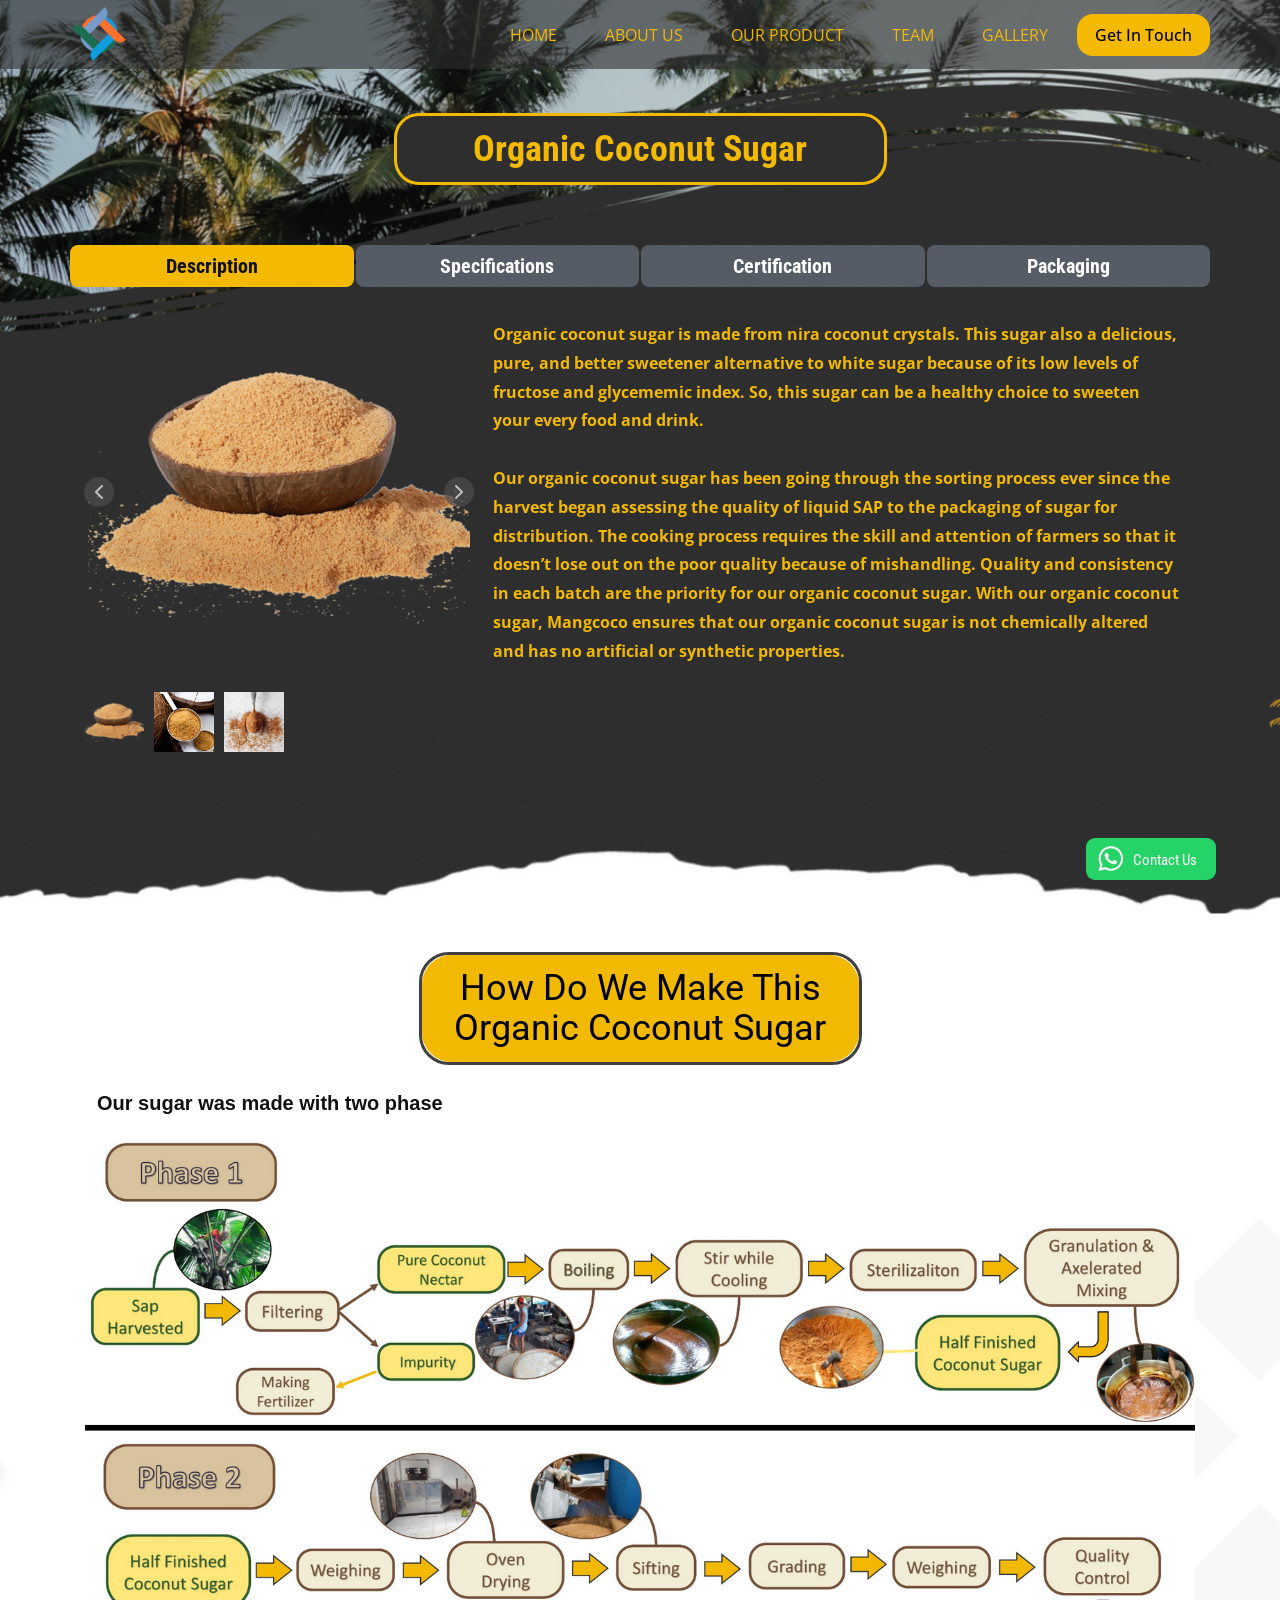
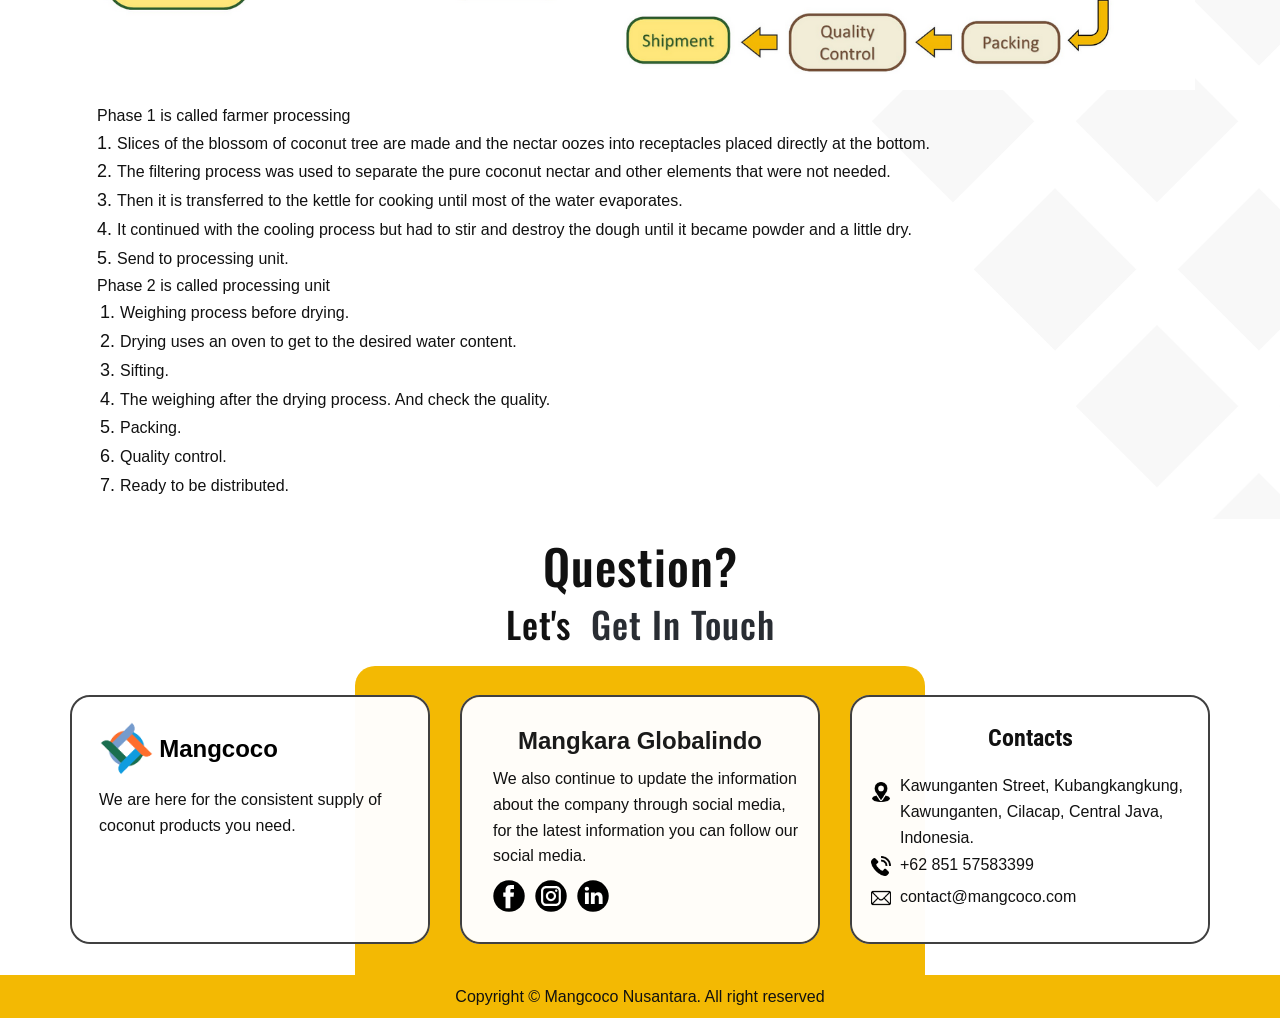
<file: Organic Coconut Sugar/About.html>
<!DOCTYPE html>
<html style="font-size: 16px;">
  <head>
    <meta name="viewport" content="width=device-width, initial-scale=1.0">
    <meta charset="utf-8">
    <meta name="keywords" content="Organic Coconut Sugar">
    <meta name="description" content="">
    <meta name="page_type" content="np-template-header-footer-from-plugin">
    <title>Mangcoco ❘ Organic Coconut Sugar</title>
    <link rel="shortcut icon" href="images/LogoTanpaTulisan.png">
    <link rel="stylesheet" href="nicepage.css" media="screen">
    <link rel="stylesheet" href="About.css" media="screen">
    <script class="u-script" type="text/javascript" src="jquery.js" defer=""></script>
    <script class="u-script" type="text/javascript" src="nicepage.js" defer=""></script>
    <meta name="generator" content="Nicepage 4.4.3, nicepage.com">
    <link id="u-theme-google-font" rel="stylesheet" href="https://fonts.googleapis.com/css?family=Roboto:100,100i,300,300i,400,400i,500,500i,700,700i,900,900i|Open+Sans:300,300i,400,400i,600,600i,700,700i,800,800i">
    <link id="u-page-google-font" rel="stylesheet" href="https://fonts.googleapis.com/css?family=Roboto+Condensed:300,300i,400,400i,700,700i|Oswald:200,300,400,500,600,700">
    
    
    
    
    <script type="application/ld+json">{
		"@context": "http://schema.org",
		"@type": "Organization",
		"name": "",
		"logo": "images/LogoTanpaTulisan.png"
}</script>
    <meta name="theme-color" content="#478ac9">
    <meta property="og:title" content="About">
    <meta property="og:type" content="website">
  </head>
  <body class="u-body u-overlap u-overlap-transparent u-xl-mode">
    <header class="opacity u-clearfix u-header u-sticky u-sticky-ba5c u-header" id="sec-fd65"><div class="u-clearfix u-sheet u-valign-middle-sm u-valign-middle-xs u-sheet-1">
        <a href="https://mangcoco.com" class="u-align-left u-hover-feature u-image u-logo u-image-1" data-image-width="2160" data-image-height="2160" title="Mangcoco">
          <img src="images/LogoTanpaTulisan.png" class="u-logo-image u-logo-image-1">
        </a>
        <nav class="u-menu u-menu-dropdown u-offcanvas u-menu-1" data-responsive-from="MD" data-position="">
          <div class="menu-collapse" style="font-size: 1rem; letter-spacing: 0px;">
            <a class="u-button-style u-custom-active-color u-custom-color u-custom-hover-color u-custom-left-right-menu-spacing u-custom-padding-bottom u-custom-text-active-color u-custom-text-color u-custom-text-hover-color u-custom-top-bottom-menu-spacing u-nav-link u-text-active-palette-1-base u-text-custom-color-7 u-text-hover-palette-2-base" href="#" style="font-size: calc(1em + 8px);">
              <svg class="u-svg-link" viewBox="0 0 24 24">
                <use xmlns:xlink="http://www.w3.org/1999/xlink" xlink:href="#menu-hamburger"></use>
              </svg>
              <svg class="u-svg-content" version="1.1" id="menu-hamburger" viewBox="0 0 16 16" x="0px" y="0px" xmlns:xlink="http://www.w3.org/1999/xlink" xmlns="http://www.w3.org/2000/svg">
                <g>
                  <rect y="1" width="16" height="2"></rect>
                  <rect y="7" width="16" height="2"></rect>
                  <rect y="13" width="16" height="2"></rect>
                </g>
              </svg>
            </a>
          </div>
          <div class="u-custom-menu u-nav-container">
            <ul class="u-nav u-unstyled u-nav-1">
              <li class="u-nav-item">
                <a class="u-button-style u-nav-link u-text-custom-color-7" href="https://mangcoco.com" data-page-id="169002464" style="padding: 18px 22px;">HOME</a>
              </li>
              <li class="u-nav-item">
                <a class="u-button-style u-nav-link u-text-custom-color-7" href="https://mangcoco.com" data-page-id="169002464" style="padding: 18px 22px;">ABOUT US</a>
              </li>
              <li class="u-nav-item">
                <a class="u-button-style u-nav-link u-text-custom-color-7" href="https://mangcoco.com" data-page-id="169002464" style="padding: 18px 22px;">OUR PRODUCT</a>
              </li>
              <li class="u-nav-item">
                <a class="u-button-style u-nav-link u-text-custom-color-7" href="https://mangcoco.com" data-page-id="169002464" style="padding: 18px 22px;">TEAM</a>
              </li>
              <li class="u-nav-item">
                <a class="u-button-style u-nav-link u-text-custom-color-7" href="https://mangcoco.com" data-page-id="169002464" style="padding: 18px 25px 18px 22px;">GALLERY</a>
              </li>
              <li class="u-nav-item">
                <a class="nav-link btn get-in-touch-button" href="https://api.whatsapp.com/send?phon6285157583399&text=Hello%2C%20Mangcoco.%20%0D%0AI%27m%20%28your%20_name%29%0D%0Afrom%20%28your_company-or_etc%29.%0D%0AAnd%20I%27m%20interested%20with%20your%20product." data-page-id="169002464">Get In Touch</a>
              </li>
            </ul>
          </div>
          <div class="u-custom-menu u-nav-container-collapse">
            <div class="u-black u-container-style u-inner-container-layout u-opacity u-opacity-95 u-sidenav">
              <div class="u-inner-container-layout u-sidenav-overflow">
                <div class="u-menu-close"></div>
                <ul class="u-align-center u-nav u-popupmenu-items u-text-active-custom-color-7 u-unstyled u-nav-2">
                  <li class="u-nav-item">
                    <a class="u-button-style u-nav-link" href="https://mangcoco.com" data-page-id="169002464" style="padding: 10px 20px;">HOME</a>
                  </li>
                  <li class="u-nav-item">
                    <a class="u-button-style u-nav-link" href="https://mangcoco.com" data-page-id="169002464" style="padding: 10px 20px;">ABOUT US</a>
                  </li>
                  <li class="u-nav-item">
                    <a class="u-button-style u-nav-link" href="https://mangcoco.com" data-page-id="169002464" style="padding: 10px 20px;">OUR PRODUCT</a>
                  </li>
                  <li class="u-nav-item">
                    <a class="u-button-style u-nav-link" href="https://mangcoco.com" data-page-id="169002464" style="padding: 10px 20px;">TEAM</a>
                  </li>
                  <li class="u-nav-item">
                    <a class="u-button-style u-nav-link" href="https://mangcoco.com" data-page-id="169002464" style="padding: 10px 20px;">GALLERY</a>
                  </li>
                  <li class="u-nav-item">
                    <a class="nav-link btn get-in-touch-button" href="https://api.whatsapp.com/send?phone=6285157583399&text=Hello%2C%20Mangcoco.%20%0D%0AI%27m%20%28your%20_name%29%0D%0Afrom%20%28your_company-or_etc%29.%0D%0AAnd%20I%27m%20interested%20with%20your%20product.">Get In Touch</a>
                  </li>
                </ul>
              </div>
            </div>
            <div class="u-black u-menu-overlay u-opacity u-opacity-70"></div>
          </div>
        </nav>
      </div></header>
    <section class="u-align-center u-clearfix u-image u-section-1" id="carousel_3de4" data-image-width="3840" data-image-height="2160">
      <div class="u-clearfix u-sheet u-sheet-1">
        <div class="u-border-3 u-border-custom-color-7 u-container-style u-custom-color-11 u-group u-radius-25 u-shape-round u-group-1">
          <div class="u-container-layout u-container-layout-1">
            <h1 class="u-align-center u-custom-font u-font-roboto-condensed u-text u-text-custom-color-7 u-text-1">Organic Coconut Sugar</h1>
          </div>
        </div>
        <div class="u-expanded-width u-tab-links-align-justify u-tabs u-tabs-1">
          <ul class="u-spacing-2 u-tab-list u-unstyled" role="tablist">
            <li class="u-tab-item" role="presentation">
              <a class="active u-active-custom-color-7 u-button-style u-custom-font u-font-roboto-condensed u-hover-white u-palette-5-dark-2 u-radius-8 u-tab-link u-tab-link-1" id="link-tab-0da5" href="#tab-0da5" role="tab" aria-controls="tab-0da5" aria-selected="true">Description</a>
            </li>
            <li class="u-tab-item" role="presentation">
              <a class="u-active-custom-color-7 u-button-style u-custom-font u-font-roboto-condensed u-hover-white u-palette-5-dark-2 u-radius-8 u-tab-link u-tab-link-2" id="link-tab-14b7" href="#tab-14b7" role="tab" aria-controls="tab-14b7" aria-selected="false">Specifications</a>
            </li>
            <li class="u-tab-item" role="presentation">
              <a class="u-active-custom-color-7 u-button-style u-custom-font u-font-roboto-condensed u-hover-white u-palette-5-dark-2 u-radius-8 u-tab-link u-tab-link-3" id="link-tab-2917" href="#tab-2917" role="tab" aria-controls="tab-2917" aria-selected="false">Certification</a>
            </li>
            <li class="u-tab-item u-tab-item-4" role="presentation">
              <a class="u-active-custom-color-7 u-button-style u-custom-font u-font-roboto-condensed u-hover-white u-palette-5-dark-2 u-radius-8 u-tab-link u-tab-link-4" id="tab-7fce" href="#link-tab-7fce" role="tab" aria-controls="link-tab-7fce" aria-selected="false">Packaging</a>
            </li>
          </ul>
          <div class="u-tab-content">
            <div class="u-container-style u-shape-rectangle u-tab-active u-tab-pane" id="tab-0da5" role="tabpanel" aria-labelledby="link-tab-0da5">
              <div class="u-container-layout u-container-layout-2">
                <div class="u-carousel u-carousel-fade u-gallery u-layout-thumbnails u-lightbox u-no-transition u-product-zoom u-show-text-always u-thumbnails-position-bottom u-gallery-1" id="carousel-e131" data-interval="3000" data-u-ride="carousel">
                  <div class="u-carousel-inner u-gallery-inner" role="listbox">
                    <div class="u-active u-carousel-item u-gallery-item u-carousel-item-1">
                      <div class="u-back-slide" data-image-width="1080" data-image-height="1080">
                        <img class="u-back-image u-expanded" src="images/Coconutsugartrasnparent.png">
                      </div>
                      <div class="u-over-slide u-over-slide-1">
                        <h3 class="u-gallery-heading">Sample Title</h3>
                        <p class="u-gallery-text">Sample Text</p>
                      </div>
                    </div>
                    <div class="u-carousel-item u-gallery-item u-carousel-item-2">
                      <div class="u-back-slide" data-image-width="612" data-image-height="408">
                        <img class="u-back-image u-expanded" src="images/GulaKElapa.jpg">
                      </div>
                      <div class="u-over-slide u-over-slide-2">
                        <h3 class="u-gallery-heading">Sample Title</h3>
                        <p class="u-gallery-text">Sample Text</p>
                      </div>
                    </div>
                    <div class="u-carousel-item u-gallery-item u-carousel-item-3" data-image-width="2836" data-image-height="1875">
                      <div class="u-back-slide" data-image-width="1080" data-image-height="1080">
                        <img class="u-back-image u-expanded" src="images/GulaKelapa.jpeg">
                      </div>
                      <div class="u-over-slide u-over-slide-3">
                        <h3 class="u-gallery-heading">Sample Title</h3>
                        <p class="u-gallery-text">Sample Text</p>
                      </div>
                      <style data-mode="XL" data-visited="true"></style>
                      <style data-mode="LG" data-visited="true"></style>
                      <style data-mode="MD" data-visited="true"></style>
                      <style data-mode="SM" data-visited="true"></style>
                      <style data-mode="XS" data-visited="true"></style>
                    </div>
                  </div>
                  <a class="u-carousel-control u-carousel-control-prev u-grey-70 u-icon-circle u-opacity u-opacity-70 u-spacing-8 u-text-white u-carousel-control-1" href="#carousel-e131" role="button" data-u-slide="prev">
                    <span aria-hidden="true">
                      <svg viewBox="0 0 451.847 451.847"><path d="M97.141,225.92c0-8.095,3.091-16.192,9.259-22.366L300.689,9.27c12.359-12.359,32.397-12.359,44.751,0
c12.354,12.354,12.354,32.388,0,44.748L173.525,225.92l171.903,171.909c12.354,12.354,12.354,32.391,0,44.744
c-12.354,12.365-32.386,12.365-44.745,0l-194.29-194.281C100.226,242.115,97.141,234.018,97.141,225.92z"></path></svg>
                    </span>
                    <span class="sr-only">
                      <svg viewBox="0 0 451.847 451.847"><path d="M97.141,225.92c0-8.095,3.091-16.192,9.259-22.366L300.689,9.27c12.359-12.359,32.397-12.359,44.751,0
c12.354,12.354,12.354,32.388,0,44.748L173.525,225.92l171.903,171.909c12.354,12.354,12.354,32.391,0,44.744
c-12.354,12.365-32.386,12.365-44.745,0l-194.29-194.281C100.226,242.115,97.141,234.018,97.141,225.92z"></path></svg>
                    </span>
                  </a>
                  <a class="u-carousel-control u-carousel-control-next u-grey-70 u-icon-circle u-opacity u-opacity-70 u-spacing-8 u-text-white u-carousel-control-2" href="#carousel-e131" role="button" data-u-slide="next">
                    <span aria-hidden="true">
                      <svg viewBox="0 0 451.846 451.847"><path d="M345.441,248.292L151.154,442.573c-12.359,12.365-32.397,12.365-44.75,0c-12.354-12.354-12.354-32.391,0-44.744
L278.318,225.92L106.409,54.017c-12.354-12.359-12.354-32.394,0-44.748c12.354-12.359,32.391-12.359,44.75,0l194.287,194.284
c6.177,6.18,9.262,14.271,9.262,22.366C354.708,234.018,351.617,242.115,345.441,248.292z"></path></svg>
                    </span>
                    <span class="sr-only">
                      <svg viewBox="0 0 451.846 451.847"><path d="M345.441,248.292L151.154,442.573c-12.359,12.365-32.397,12.365-44.75,0c-12.354-12.354-12.354-32.391,0-44.744
L278.318,225.92L106.409,54.017c-12.354-12.359-12.354-32.394,0-44.748c12.354-12.359,32.391-12.359,44.75,0l194.287,194.284
c6.177,6.18,9.262,14.271,9.262,22.366C354.708,234.018,351.617,242.115,345.441,248.292z"></path></svg>
                    </span>
                  </a>
                  <ol class="u-carousel-thumbnails u-spacing-10 u-carousel-thumbnails-1">
                    <li class="u-active u-carousel-thumbnail u-carousel-thumbnail-1" data-u-target="#carousel-e131" data-u-slide-to="0">
                      <img class="u-carousel-thumbnail-image u-image" src="images/Coconutsugartrasnparent.png">
                    </li>
                    <li class="u-carousel-thumbnail u-carousel-thumbnail-2" data-u-target="#carousel-e131" data-u-slide-to="1">
                      <img class="u-carousel-thumbnail-image u-image" src="images/GulaKElapa.jpg">
                    </li>
                    <li class="u-carousel-thumbnail u-carousel-thumbnail-3" data-u-target="#carousel-e131" data-u-slide-to="2">
                      <img class="u-carousel-thumbnail-image u-image" src="images/GulaKelapa.jpeg">
                    </li>
                  </ol>
                </div>
                <p class="u-text u-text-custom-color-7 u-text-2" data-animation-name="fadeIn" data-animation-duration="1000" data-animation-direction="" data-animation-out="0"> Organic coconut sugar is made from nira coconut crystals. This sugar also a delicious, pure,
and better sweetener alternative to white sugar because of its low levels of
fructose and glycememic index. So, this sugar can be a healthy choice to sweeten your
every food and drink.<br>
                  <br>Our organic coconut sugar has been going through the sorting process ever since the harvest began assessing the quality of liquid SAP to the packaging of sugar for distribution. The cooking process requires the skill and attention of farmers so that it doesn’t lose out on the poor quality because of mishandling. Quality and consistency in each batch are the priority for our organic coconut sugar. With our organic coconut sugar, Mangcoco ensures that our organic coconut sugar is not chemically altered and has no artificial or synthetic properties.
                </p>
              </div>
            </div>
            <div class="u-container-style u-shape-rectangle u-tab-pane" id="tab-14b7" role="tabpanel" aria-labelledby="link-tab-14b7">
              <div class="u-container-layout u-container-layout-3">
                <div class="u-expanded-width u-table u-table-responsive u-table-1">
                  <table class="u-table-entity">
                    <colgroup>
                      <col width="36.1%">
                      <col width="63.9%">
                    </colgroup>
                    <tbody class="u-table-body u-text-custom-color-7">
                      <tr style="height: 31px;">
                        <td class="u-border-3 u-border-custom-color-7 u-table-cell">Ingredient</td>
                        <td class="u-border-3 u-border-custom-color-7 u-table-cell">Pure coconut nextar</td>
                      </tr>
                      <tr style="height: 46px;">
                        <td class="u-border-3 u-border-custom-color-7 u-table-cell">Appearance</td>
                        <td class="u-border-3 u-border-custom-color-7 u-table-cell">Granulated texture</td>
                      </tr>
                      <tr style="height: 46px;">
                        <td class="u-border-3 u-border-custom-color-7 u-table-cell">Color</td>
                        <td class="u-border-3 u-border-custom-color-7 u-table-cell">Brown</td>
                      </tr>
                      <tr style="height: 48px;">
                        <td class="u-border-3 u-border-custom-color-7 u-table-cell">Purity</td>
                        <td class="u-border-3 u-border-custom-color-7 u-table-cell">100%</td>
                      </tr>
                      <tr style="height: 47px;">
                        <td class="u-border-3 u-border-custom-color-7 u-table-cell u-table-cell-9">Cultivation Method</td>
                        <td class="u-border-3 u-border-custom-color-7 u-table-cell u-table-cell-10">Organically</td>
                      </tr>
                      <tr style="height: 47px;">
                        <td class="u-border-3 u-border-custom-color-7 u-table-cell u-table-cell-11">Granulation</td>
                        <td class="u-border-3 u-border-custom-color-7 u-table-cell u-table-cell-12">Mesh 14 / 16</td>
                      </tr>
                      <tr style="height: 47px;">
                        <td class="u-border-3 u-border-custom-color-7 u-table-cell u-table-cell-13">Moisture</td>
                        <td class="u-border-3 u-border-custom-color-7 u-table-cell u-table-cell-14">&lt;2%</td>
                      </tr>
                      <tr style="height: 47px;">
                        <td class="u-border-3 u-border-custom-color-7 u-table-cell u-table-cell-15">Sucrose</td>
                        <td class="u-border-3 u-border-custom-color-7 u-table-cell u-table-cell-16">&gt;80%</td>
                      </tr>
                      <tr style="height: 47px;">
                        <td class="u-border-3 u-border-custom-color-7 u-table-cell u-table-cell-17">Fructose</td>
                        <td class="u-border-3 u-border-custom-color-7 u-table-cell u-table-cell-18">2 - 5%</td>
                      </tr>
                      <tr style="height: 48px;">
                        <td class="u-border-3 u-border-custom-color-7 u-table-cell u-table-cell-19">Glucose</td>
                        <td class="u-border-3 u-border-custom-color-7 u-table-cell u-table-cell-20">3 - 5%</td>
                      </tr>
                    </tbody>
                  </table>
                </div>
              </div>
            </div>
            <div class="u-container-style u-shape-rectangle u-tab-pane" id="tab-2917" role="tabpanel" aria-labelledby="link-tab-2917">
              <div class="u-container-layout u-container-layout-4">
                <img class="u-image u-image-default u-preserve-proportions u-image-4" src="images/HACCPPNG.png" alt="" data-image-width="1024" data-image-height="1024">
                <img class="u-image u-image-default u-preserve-proportions u-image-5" src="images/Halalpngputih.png" alt="" data-image-width="500" data-image-height="500">
                <img class="u-image u-image-default u-preserve-proportions u-image-6" src="images/USDApngtengahnyaputih.png" alt="" data-image-width="1080" data-image-height="1080">
                <img class="u-image u-image-default u-preserve-proportions u-image-7" src="images/GMOygpas.png" alt="" data-image-width="1450" data-image-height="899">
                <img class="u-image u-image-default u-preserve-proportions u-image-8" src="images/EuOrganic.png" alt="" data-image-width="934" data-image-height="624">
                <h5 class="u-align-center u-text u-text-custom-color-7 u-text-3">Food Safety Standard</h5>
                <h5 class="u-align-center u-text u-text-custom-color-7 u-text-4">Halal</h5>
                <h5 class="u-align-center u-text u-text-custom-color-7 u-text-5">USDA Organic </h5>
                <h5 class="u-align-center u-text u-text-custom-color-7 u-text-6">Non GMO Project</h5>
                <h5 class="u-align-center u-text u-text-custom-color-7 u-text-7">EU Organic </h5>
                <img class="u-hidden-sm u-hidden-xs u-image u-image-default u-preserve-proportions u-image-9" src="images/HACCPPNG.png" alt="" data-image-width="1024" data-image-height="1024">
                <img class="u-hidden-lg u-hidden-md u-hidden-xl u-hidden-xs u-image u-image-default u-preserve-proportions u-image-10" src="images/GMOygpas.png" alt="" data-image-width="1450" data-image-height="899">
              </div>
            </div>
            <div class="u-container-style u-shape-rectangle u-tab-pane" id="link-tab-7fce" role="tabpanel" aria-labelledby="tab-7fce">
              <div class="u-container-layout u-container-layout-5">
                <img class="u-image u-image-default u-preserve-proportions u-image-11" src="images/Box.png" alt="" data-image-width="1899" data-image-height="1504">
                <img class="u-image u-image-round u-preserve-proportions u-radius-25 u-image-12" src="images/Papersackkuningf3b903.png" alt="" data-image-width="899" data-image-height="899">
                <p class="u-text u-text-custom-color-7 u-text-8">Our company provides 2 type packaging service.</p>
                <ul class="u-text u-text-custom-color-7 u-text-9">
                  <li>Paper sack size 25kg.</li>
                  <li>Paper sack + box for safer delivery.</li>
                </ul>
                <p class="u-text u-text-custom-color-7 u-text-10"> We provide small, medium, and large quantity, also packaging in addition to both ways above, depending on your request.</p>
              </div>
            </div>
          </div>
        </div>
      </div>
    </section>
    <section class="u-clearfix u-image u-section-2" id="sec-1ae8" data-image-width="3840" data-image-height="2160">
      <div class="u-clearfix u-sheet u-valign-middle-lg u-valign-middle-md u-valign-middle-sm u-valign-middle-xs u-sheet-1">
        <div class="u-border-3 u-border-grey-75 u-container-style u-custom-color-7 u-group u-opacity u-opacity-95 u-radius-30 u-shape-round u-group-1">
          <div class="u-container-layout u-valign-middle u-container-layout-1">
            <h2 class="u-align-center u-text u-text-black u-text-1">How Do We Make This Organic Coconut Sugar</h2>
          </div>
        </div>
        <div class="u-container-style u-expanded-width u-group u-group-2">
          <div class="u-container-layout u-valign-bottom-xs u-container-layout-2">
            <p class="u-custom-font u-font-arial u-text u-text-default u-text-2"> Our sugar was made with
two phase</p>
            <img class="u-image u-image-default u-image-1" src="images/Prosespembuatancoconutsugar.png" alt="" data-image-width="2160" data-image-height="1102">
            <p class="u-custom-font u-font-arial u-text u-text-default u-text-3">Phase 1 is called farmer processing</p>
            <ol class="u-custom-font u-font-arial u-text u-text-4">
              <li>
                <span style="font-size: 1rem;"> Slices
of the blossom of coconut tree are made and the nectar oozes into receptacles
placed directly at the bottom.&nbsp;&nbsp;</span>
              </li>
              <li>
                <span style="font-size: 1rem;">The
filtering process was used to separate the pure coconut nectar and other
elements that were not needed.</span>
              </li>
              <li>
                <span style="font-size: 1rem;">Then
it is transferred to the kettle for cooking until most of the water evaporates.<br>
                </span>
              </li>
              <li>
                <span style="font-size: 1rem;">It
continued with the cooling process but had to stir and destroy the dough until
it became powder and a little dry.<br>
                </span>
              </li>
              <li>
                <span style="font-size: 1rem;">Send
to processing unit.</span>
              </li>
            </ol>
            <p class="u-custom-font u-font-arial u-text u-text-default u-text-5">Phase 2 i​s called processing unit</p>
            <ol class="u-custom-font u-font-arial u-text u-text-6">
              <li>
                <span style="font-size: 1rem;"> Weighing
process before drying.</span>
              </li>
              <li>
                <span style="font-size: 1rem;"> Drying
uses an oven to get to the desired water content.</span>
              </li>
              <li>
                <span style="font-size: 1rem;">Sifting.<br>
                </span>
              </li>
              <li>
                <span style="font-size: 1rem;"> The
weighing after the drying process. And check the quality.</span>
              </li>
              <li>
                <span style="font-size: 1rem;">Packing.</span>
              </li>
              <li>
                <span style="font-size: 1rem;">Quality control.</span>
              </li>
              <li>
                <span style="font-size: 1rem;">Ready to be distributed.</span>
              </li>
            </ol>
          </div>
        </div>
      </div>
    </section>
    <section class="u-align-center u-clearfix u-white u-section-3" id="sec-8d2d">
      <div class="u-clearfix u-sheet u-sheet-1">
        <h1 class="u-custom-font u-font-oswald u-text u-text-1">Question?<br>
          <span style="font-size: 2.25rem;"> Let's&nbsp;<span class="u-text-white">
              <span class="u-text-palette-5-dark-3">Get In Touch</span>
            </span>
          </span>
          <br>
        </h1>
        <div class="u-custom-color-7 u-radius-20 u-shape u-shape-round u-shape-1"></div>
        <div class="u-clearfix u-expanded-width u-gutter-30 u-layout-wrap u-layout-wrap-1">
          <div class="u-gutter-0 u-layout">
            <div class="u-layout-col">
              <div class="u-size-60">
                <div class="u-layout-row">
                  <div class="u-align-center u-container-style u-layout-cell u-left-cell u-opacity u-opacity-85 u-radius-20 u-shape-round u-size-20 u-white u-layout-cell-1">
                    <div class="u-border-2 u-border-grey-75 u-container-layout u-valign-top-md u-valign-top-sm u-valign-top-xs u-container-layout-1"><span class="u-file-icon u-icon u-icon-rectangle u-icon-1"><img src="images/LogoTanpaTulisan.png" alt=""></span>
                      <h5 class="u-custom-font u-font-arial u-text u-text-black u-text-2">Mangcoco</h5>
                      <p class="u-align-left u-custom-font u-font-arial u-text u-text-3"> We are here for the consistent supply of coconut products you need.</p>
                    </div>
                  </div>
                  <div class="u-container-style u-layout-cell u-opacity u-opacity-85 u-radius-20 u-shape-round u-size-20 u-white u-layout-cell-2">
                    <div class="u-border-2 u-border-grey-75 u-container-layout u-valign-top u-container-layout-2">
                      <h5 class="u-align-center u-custom-font u-font-arial u-text u-text-grey-90 u-text-4">Mangkara Globalindo</h5>
                      <p class="u-align-left u-custom-font u-font-arial u-text u-text-5"> We also continue to update the information about the company through social media, for the latest information you can follow our social media.</p>
                      <div class="u-social-icons u-spacing-10 u-social-icons-1">
                        <a class="u-social-url" title="facebook" target="_blank" href="-"><span class="u-icon u-social-facebook u-social-icon u-text-black u-icon-2"><svg class="u-svg-link" preserveAspectRatio="xMidYMin slice" viewBox="0 0 112 112" style=""><use xmlns:xlink="http://www.w3.org/1999/xlink" xlink:href="#svg-b832"></use></svg><svg class="u-svg-content" viewBox="0 0 112 112" x="0" y="0" id="svg-b832"><circle fill="currentColor" cx="56.1" cy="56.1" r="55"></circle><path fill="#FFFFFF" d="M73.5,31.6h-9.1c-1.4,0-3.6,0.8-3.6,3.9v8.5h12.6L72,58.3H60.8v40.8H43.9V58.3h-8V43.9h8v-9.2
c0-6.7,3.1-17,17-17h12.5v13.9H73.5z"></path></svg></span>
                        </a>
                        <a class="u-social-url" title="instagram" target="_blank" href="-"><span class="u-icon u-social-icon u-social-instagram u-text-black u-icon-3"><svg class="u-svg-link" preserveAspectRatio="xMidYMin slice" viewBox="0 0 112 112" style=""><use xmlns:xlink="http://www.w3.org/1999/xlink" xlink:href="#svg-fa46"></use></svg><svg class="u-svg-content" viewBox="0 0 112 112" x="0" y="0" id="svg-fa46"><circle fill="currentColor" cx="56.1" cy="56.1" r="55"></circle><path fill="#FFFFFF" d="M55.9,38.2c-9.9,0-17.9,8-17.9,17.9C38,66,46,74,55.9,74c9.9,0,17.9-8,17.9-17.9C73.8,46.2,65.8,38.2,55.9,38.2
z M55.9,66.4c-5.7,0-10.3-4.6-10.3-10.3c-0.1-5.7,4.6-10.3,10.3-10.3c5.7,0,10.3,4.6,10.3,10.3C66.2,61.8,61.6,66.4,55.9,66.4z"></path><path fill="#FFFFFF" d="M74.3,33.5c-2.3,0-4.2,1.9-4.2,4.2s1.9,4.2,4.2,4.2s4.2-1.9,4.2-4.2S76.6,33.5,74.3,33.5z"></path><path fill="#FFFFFF" d="M73.1,21.3H38.6c-9.7,0-17.5,7.9-17.5,17.5v34.5c0,9.7,7.9,17.6,17.5,17.6h34.5c9.7,0,17.5-7.9,17.5-17.5V38.8
C90.6,29.1,82.7,21.3,73.1,21.3z M83,73.3c0,5.5-4.5,9.9-9.9,9.9H38.6c-5.5,0-9.9-4.5-9.9-9.9V38.8c0-5.5,4.5-9.9,9.9-9.9h34.5
c5.5,0,9.9,4.5,9.9,9.9V73.3z"></path></svg></span>
                        </a>
                        <a class="u-social-url" target="_blank" data-type="LinkedIn" title="LinkedIn" href="-"><span class="u-icon u-social-icon u-social-linkedin u-text-black u-icon-4"><svg class="u-svg-link" preserveAspectRatio="xMidYMin slice" viewBox="0 0 112 112" style=""><use xmlns:xlink="http://www.w3.org/1999/xlink" xlink:href="#svg-fd38"></use></svg><svg class="u-svg-content" viewBox="0 0 112 112" x="0" y="0" id="svg-fd38"><circle fill="currentColor" cx="56.1" cy="56.1" r="55"></circle><path fill="#FFFFFF" d="M41.3,83.7H27.9V43.4h13.4V83.7z M34.6,37.9L34.6,37.9c-4.6,0-7.5-3.1-7.5-7c0-4,3-7,7.6-7s7.4,3,7.5,7
            C42.2,34.8,39.2,37.9,34.6,37.9z M89.6,83.7H76.2V62.2c0-5.4-1.9-9.1-6.8-9.1c-3.7,0-5.9,2.5-6.9,4.9c-0.4,0.9-0.4,2.1-0.4,3.3v22.5
            H48.7c0,0,0.2-36.5,0-40.3h13.4v5.7c1.8-2.7,5-6.7,12.1-6.7c8.8,0,15.4,5.8,15.4,18.1V83.7z"></path></svg></span>
                        </a>
                      </div>
                    </div>
                  </div>
                  <div class="u-align-center u-container-style u-layout-cell u-opacity u-opacity-85 u-radius-20 u-right-cell u-shape-round u-size-20 u-white u-layout-cell-3">
                    <div class="u-border-2 u-border-grey-75 u-container-layout u-valign-top u-container-layout-3">
                      <h5 class="u-custom-font u-font-roboto-condensed u-text u-text-6">Contacts</h5>
                      <p class="u-align-left u-custom-font u-font-arial u-text u-text-7"> Kawunganten Street, Kubangkangkung, Kawunganten, Cilacap, Central Java, Indonesia.</p><span class="u-file-icon u-icon u-icon-5"><img src="images/5351881.png" alt=""></span>
                      <p class="u-align-left u-custom-font u-font-arial u-text u-text-8"><span class="u-file-icon u-icon u-icon-6"><img src="images/159052.png" alt=""></span>&nbsp; +62 851 57583399
                      </p>
                      <p class="u-align-left u-custom-font u-font-arial u-text u-text-9"><span class="u-file-icon u-icon u-icon-7"><img src="images/646094.png" alt=""></span>&nbsp; contact@mangcoco.com
                      </p>
                    </div>
                  </div>
                </div>
              </div>
            </div>
          </div>
        </div>
      </div>
    </section>
    
    
    <footer class="u-align-center-md u-align-center-sm u-align-center-xs u-clearfix u-custom-color-7 u-footer" id="sec-8dfe"><div class="u-clearfix u-sheet u-valign-middle-xs u-sheet-1">
        <p class="u-align-center-lg u-align-center-md u-align-center-sm u-align-center-xl u-custom-font u-font-arial u-text u-text-default-lg u-text-default-md u-text-default-sm u-text-default-xl u-text-1">Copyright © Mangcoco Nusantara. All right reserved</p>
      </div>
    </footer>
    <div class="whatsapp">
      <a class="icons" target="_blank" href="https://api.whatsapp.com/send?phone=6285157583399&text=Hello%2C%20Mangcoco.%20%0D%0AI%27m%20%28your%20_name%29%0D%0Afrom%20%28your_company-or_etc%29.%0D%0AAnd%20I%27m%20interested%20with%20your%20product.">
        <svg viewBox="0 0 650 820">
          <path d="M519 454c4 2 7 10-1 31-6 16-33 29-49 29-96 0-189-113-189-167 0-26 9-39 18-48 8-9 14-10 18-10h12c4 0 9 0 13 10l19 44c5 11-9 25-15 31-3 3-6 7-2 13 25 39 41 51 81 71 6 3 10 1 13-2l19-24c5-6 9-4 13-2zM401 200c-110 0-199 90-199 199 0 68 35 113 35 113l-20 74 76-20s42 32 108 32c110 0 199-89 199-199 0-111-89-199-199-199zm0-40c133 0 239 108 239 239 0 132-108 239-239 239-67 0-114-29-114-29l-127 33 34-124s-32-49-32-119c0-131 108-239 239-239z">
        </svg>
        <span>Contact Us</span>
      </a>
    <div>   
  </body>
</html>
</file>
